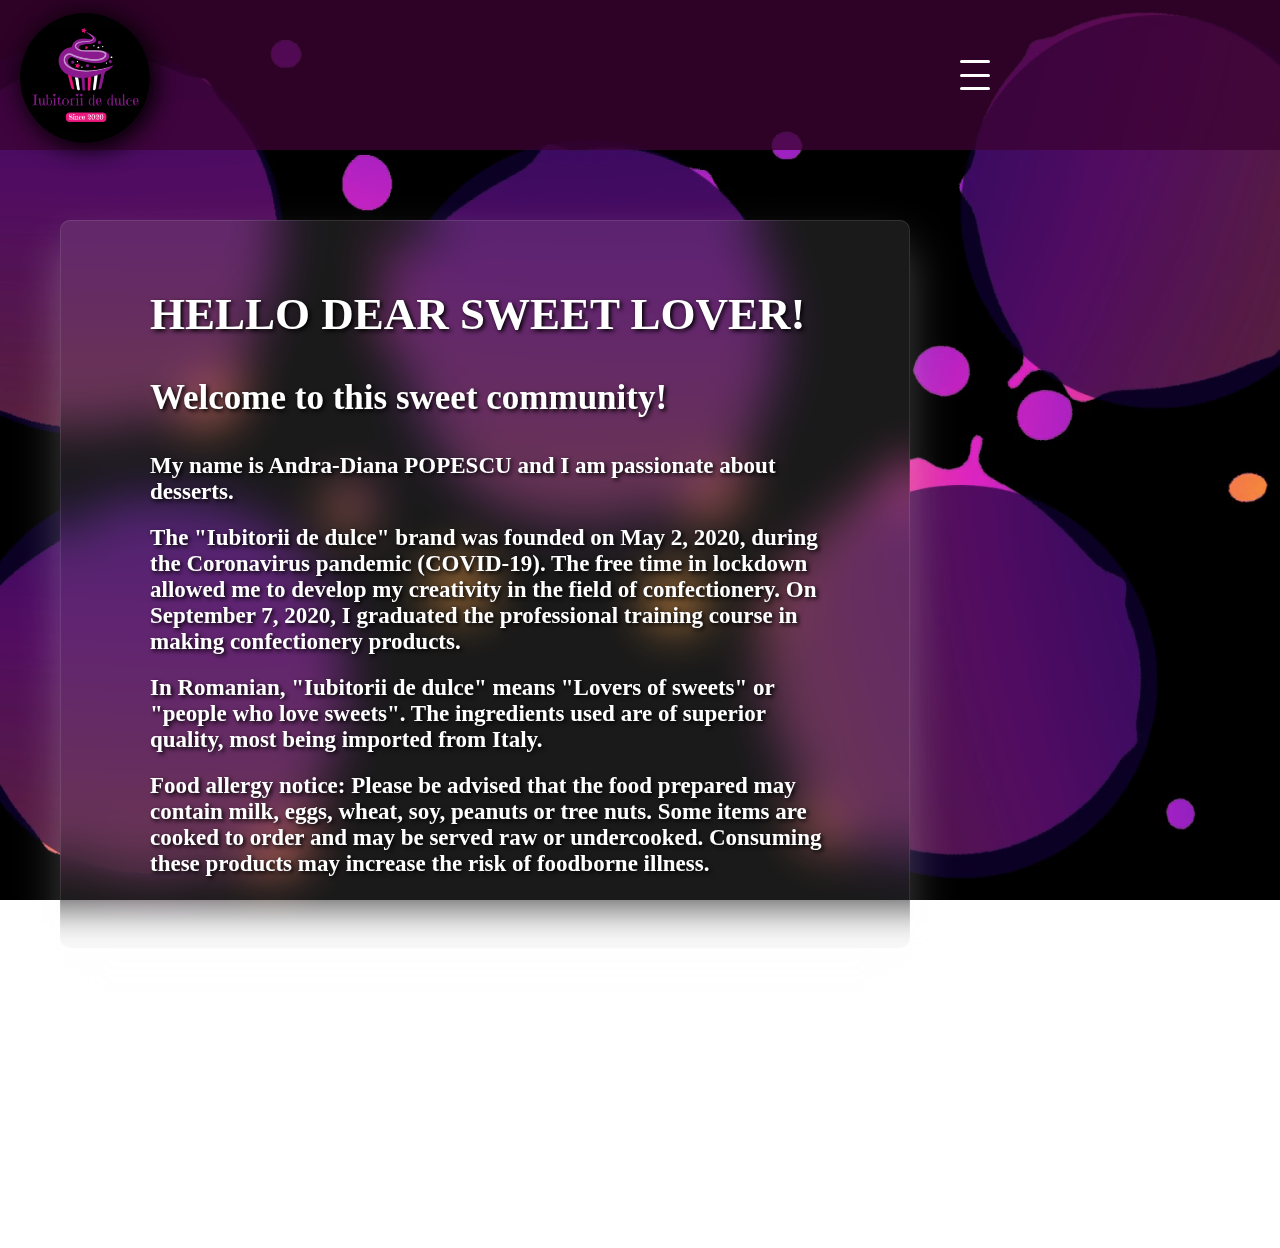
<file: index2.html>
<!DOCTYPE html>
<html lang="en">
<head>
    <meta charset="UTF-8">
    <meta http-equiv="X-UA-Compatible" content="IE=edge">
    <meta name="viewport" content="width=device-width, initial-scale=1.0">
    <link rel="stylesheet" href="style2.css"/>
    <link rel="stylesheet" href="https://use.fontawesome.com/releases/v5.15.2/css/all.css" integrity="sha384-vSIIfh2YWi9wW0r9iZe7RJPrKwp6bG+s9QZMoITbCckVJqGCCRhc+ccxNcdpHuYu" crossorigin="anonymous">
    <title>Iubitorii de dulce | About Us </title>
</head>
<body>
    <nav id="header">                                                       <!--Meniu header-->
        
        <div id="logo">
            <img id="logo-header" src="logo.png" alt="Logo Iubitorii de dulce"/>                    <!--Logo-header-->
        </div>

        <a href="#" class="toggle-button">                                          <!--Toggle button-->
            <span class="bar"></span>
            <span class="bar"></span>
            <span class="bar"></span>
        </a>

        <ul class="menu">                                                       <!--Meniu-->
            <li class="butoane-sus"><span class="inside-button"><i class="fas fa-home"></i>
            <a href="index.html"> Home</a></span>
            </li>
            
            <li class="butoane-sus"><span class="inside-button"><i class="far fa-address-card"></i>
            <a href="index2.html"> About Us</a></span>
            </li>

            <li class="butoane-sus"><span class="inside-button"><i class="fas fa-gifts"></i>
            <a href="index3.html"> Our Products</a></span>
            </li>

            <li class="butoane-sus"><span class="inside-button"><i class="fas fa-image"></i>
            <a href="index4.html"> Gallery</a></span>
            </li>

            <li class="butoane-sus"><span class="inside-button"><i class="fas fa-phone-alt"></i>
            <a href="index5.html"> Contact</a></span>
            </li>
            
            <li class="butoane-sus"><button id="buton-login">
            <a href="index6.html"> Log In</a></button>
            </li>                                                           <!--Buton Log In-->
        </ul>
    </nav>

    <div class="menu-header-x"></div>     <!--Partea cu meniul dupa click pe toggle-button-->

    <div class="video-background">
        <video muted loop autoplay>             <!--video background-->
            <source src="about-us.mp4" type="video/mp4">
        </video>   
    </div>

    <div class="overlay"></div> <!--combinare culori video si rgba-->

    <div class="card">                              <!--Card-->
        
        <div class="text">                          <!--Text-->
            
            <h2>Hello dear Sweet Lover! </h2>
            
            <h3>Welcome to this sweet community! </h3>
            
            <p>My name is Andra-Diana POPESCU and I am passionate about desserts.</p>
            
            <p>The "Iubitorii de dulce" brand was founded on May 2, 2020, during the Coronavirus pandemic (COVID-19). 
                The free time in lockdown allowed me to develop my creativity in the field of confectionery.
                On September 7, 2020, I graduated the professional training course in making confectionery products. 
            </p>

            <p>In Romanian, "Iubitorii de dulce" means "Lovers of sweets" or "people who love sweets". 
                The ingredients used are of superior quality, most being imported from Italy. 
            </p>

            <p>Food allergy notice: Please be advised that the food prepared may contain milk, eggs,
            wheat, soy, peanuts or tree nuts. 
                Some items are cooked to order and may be served raw or undercooked. 
                Consuming these products may increase the risk of foodborne illness.
            </p>
            
        </div>
    </div>

    <div class="social-media-links">            <!--Social Media-->

        <ul class="social">
            <li><a href="https://www.facebook.com/iubitoriidedulce">            <!--Facebook-->
                <i class="fab fa-facebook-square social-logo"></i>
            </a></li>

            <li><a href="https://www.instagram.com/iubitoriidedulce/">          <!--Instagram-->
                <i class="fab fa-instagram-square social-logo"></i>
            </a></li>

            <li><a href="https://www.youtube.com/channel/UCcF5pMAvztIj9VTlR7AN3pg">    <!--YouTube-->
                <i class="fab fa-youtube social-logo"></i>
            </a></li>

            <li><a href="https://www.tiktok.com/@iubitoriidedulce?lang=ro-RO">          <!--Tik Tok-->
                <i class="fab fa-tiktok social-logo"></i>
            </a></li>
        </ul>

    </div>


    <script src="script2.js"></script>
</body>
</html>
</file>
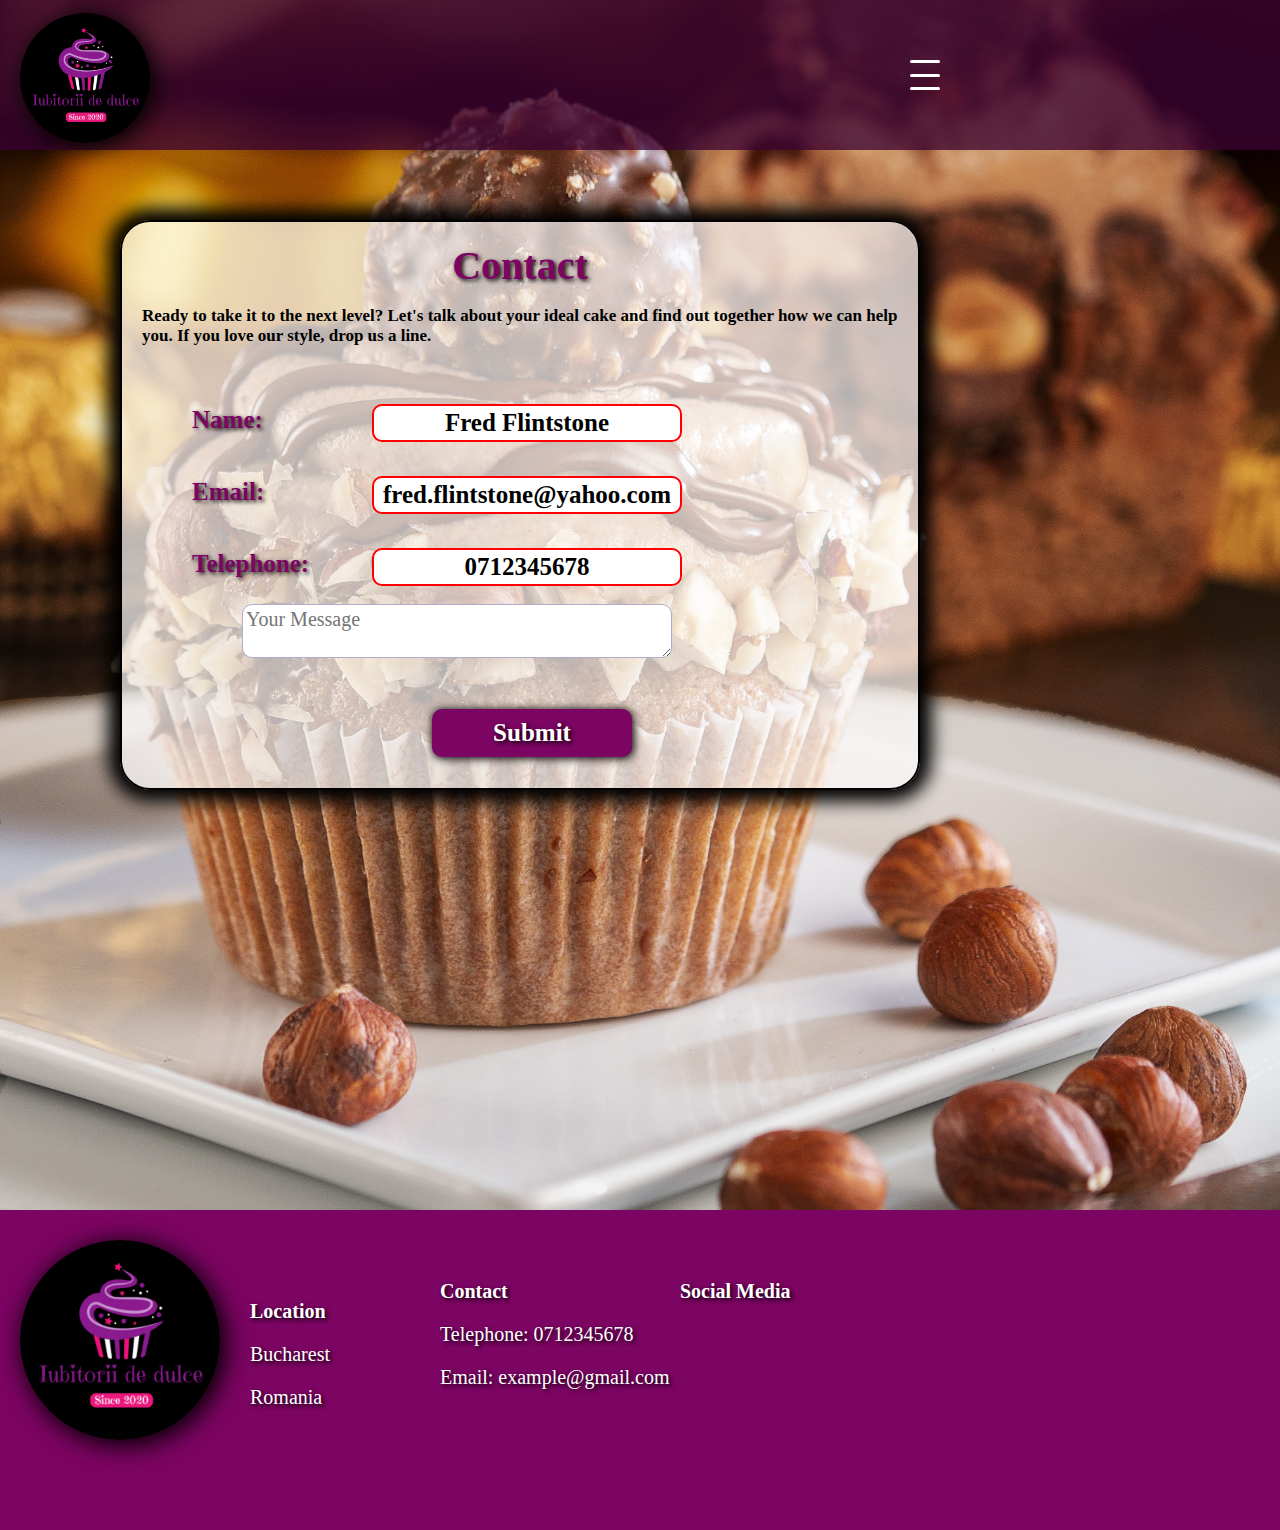
<file: index5.html>
<!DOCTYPE html>
<html lang="en">
<head>
    <meta charset="UTF-8">
    <meta http-equiv="X-UA-Compatible" content="IE=edge">
    <meta name="viewport" content="width=device-width, initial-scale=1.0">
    <link rel="stylesheet" href="style5.css"/>
    <link rel="stylesheet" href="https://use.fontawesome.com/releases/v5.15.2/css/all.css" integrity="sha384-vSIIfh2YWi9wW0r9iZe7RJPrKwp6bG+s9QZMoITbCckVJqGCCRhc+ccxNcdpHuYu" crossorigin="anonymous">
    <title>Iubitorii de dulce | Contact</title>
</head>
<body>
    
    <nav id="header">                                                       <!--Meniu header-->
        

        <div id="logo">
            <img id="logo-header" src="logo.png" alt="Logo Iubitorii de dulce"/>                    <!--Logo-header-->
        </div>

        <a href="#" class="toggle-button">                                          <!--Toggle button-->
            <span class="bar"></span>
            <span class="bar"></span>
            <span class="bar"></span>
        </a>

        <ul class="menu">                                                       <!--Meniu-->
            <li class="butoane-sus"><span class="inside-button"><i class="fas fa-home"></i>
            <a href="index.html"> Home</a></span>
            </li>
            
            <li class="butoane-sus"><span class="inside-button"><i class="far fa-address-card"></i>
            <a href="index2.html"> About Us</a></span>
            </li>

            <li class="butoane-sus"><span class="inside-button"><i class="fas fa-gifts"></i>
            <a href="index3.html"> Our Products</a></span>
            </li>

            <li class="butoane-sus"><span class="inside-button"><i class="fas fa-image"></i>
            <a href="index4.html"> Gallery</a></span>
            </li>

            <li class="butoane-sus"><span class="inside-button"><i class="fas fa-phone-alt"></i>
            <a href="index5.html"> Contact</a></span>
            </li>
            
            <li class="butoane-sus"><button id="buton-login">
            <a href="index6.html"> Log In</a></button>
            </li>                                                               <!--Buton Log In-->
        </ul>
    </nav>

    <div class="menu-header-x">     <!--Partea cu meniul dupa click pe toggle-button-->
        
    </div>

    <div id="div-formular">                                                                       <!--Formular-->
        <form id="formular">
            <legend>Contact</legend>
            <p id="paragraf-formular">Ready to take it to the next level? Let's talk about your ideal cake 
                and find out together how we can help you. 
                If you love our style, drop us a line.
            </p>
            
            <label>Name:</label>
            <input type="text" placeholder="Fred Flintstone" required/>
            
            <label>Email:</label>
            <input type="email" placeholder="fred.flintstone@yahoo.com" required/>
            
            <label>Telephone:</label>
            <input type="tel" placeholder="0712345678" required maxlength="10"/>
            
            <textarea placeholder="Your Message" required></textarea>
          
            <input type="submit" value="Submit"/>
            
        </form>
    </div>


    <footer>                                                           <!--Footer-->
       
        <div class="footer-upper-deck">                             <!--footer-upper-deck-->
                
            <div class="logo-footer">

                <img id="logo-footer" src="logo.png" alt="Logo Iubitorii de dulce"/>

            </div>
        </div>

        <div class="footer-lower-deck">

            <div class="location">                                      <!--Location-->

                <strong>Location</strong>
                <p>Bucharest</p>
                <p>Romania</p>

            </div>

            <div class="contact">                                      <!--Contact-->

                <strong>Contact</strong>
                <p><i class="fas fa-mobile-alt"></i>  Telephone: 0712345678</p>
                <p><i class="far fa-envelope"></i>  Email: example@gmail.com</p>

            </div>

            <div class="social-media-links">

                <strong>Social Media</strong>

                <a href="https://www.facebook.com/iubitoriidedulce">            <!--Facebook-->
                    <i class="fab fa-facebook-square social-logo"></i>
                </a>

                <a href="https://www.instagram.com/iubitoriidedulce/">          <!--Instagram-->
                    <i class="fab fa-instagram-square social-logo"></i>
                </a>

                <a href="https://www.youtube.com/channel/UCcF5pMAvztIj9VTlR7AN3pg">    <!--YouTube-->
                    <i class="fab fa-youtube social-logo"></i>
                </a>

                <a href="https://www.tiktok.com/@iubitoriidedulce?lang=ro-RO">          <!--Tik Tok-->
                    <i class="fab fa-tiktok social-logo"></i>
                </a>
            </div>
        </div>

    </footer>

    <div class="delete"></div>

<script src="script5.js"></script>

</body>
</html>
</file>
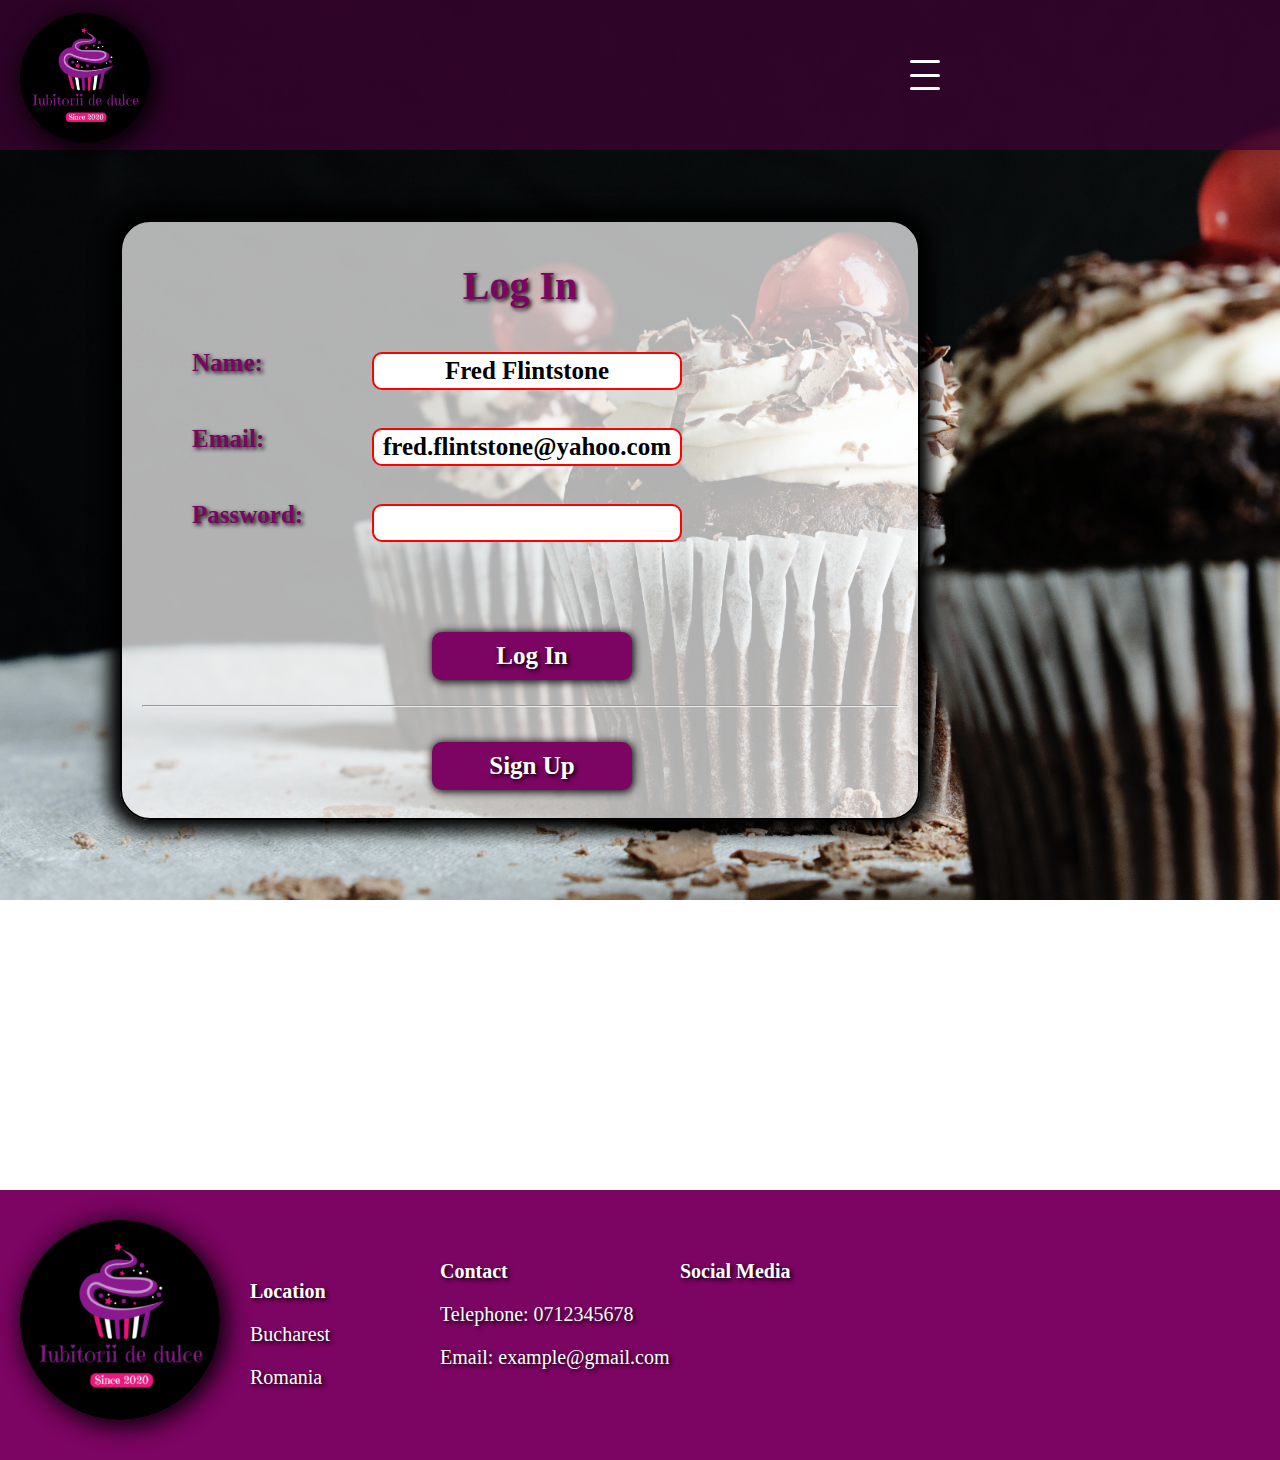
<file: index6.html>
<!DOCTYPE html>
<html lang="en">
<head>
    <meta charset="UTF-8">
    <meta http-equiv="X-UA-Compatible" content="IE=edge">
    <meta name="viewport" content="width=device-width, initial-scale=1.0">
    <link rel="stylesheet" href="style6.css"/>
    <link rel="stylesheet" href="https://use.fontawesome.com/releases/v5.15.2/css/all.css" integrity="sha384-vSIIfh2YWi9wW0r9iZe7RJPrKwp6bG+s9QZMoITbCckVJqGCCRhc+ccxNcdpHuYu" crossorigin="anonymous">
    <title>Iubitorii de dulce | Log In</title>
</head>
<body>
    
    <nav id="header">                                                       <!--Meniu header-->
        

        <div id="logo">
            <img id="logo-header" src="logo.png" alt="Logo Iubitorii de dulce"/>                    <!--Logo-header-->
        </div>

        <a href="#" class="toggle-button">                                          <!--Toggle button-->
            <span class="bar"></span>
            <span class="bar"></span>
            <span class="bar"></span>
        </a>

        <ul class="menu">                                                       <!--Meniu-->
            <li class="butoane-sus"><span class="inside-button"><i class="fas fa-home"></i>
            <a href="index.html"> Home</a></span>
            </li>
            
            <li class="butoane-sus"><span class="inside-button"><i class="far fa-address-card"></i>
            <a href="index2.html"> About Us</a></span>
            </li>

            <li class="butoane-sus"><span class="inside-button"><i class="fas fa-gifts"></i>
            <a href="index3.html"> Our Products</a></span>
            </li>

            <li class="butoane-sus"><span class="inside-button"><i class="fas fa-image"></i>
            <a href="index4.html"> Gallery</a></span>
            </li>

            <li class="butoane-sus"><span class="inside-button"><i class="fas fa-phone-alt"></i>
            <a href="index5.html"> Contact</a></span>
            </li>
            
            <li class="butoane-sus"><button id="buton-login">
            <a href="index6.html"> Log In</a></button>
            </li>                                                               <!--Buton Log In-->
        </ul>
    </nav>

    <div class="menu-header-x">     <!--Partea cu meniul dupa click pe toggle-button-->
        
    </div>

    <div id="div-formular">                                                                       <!--Formular-->
        <form id="formular">
            <legend>Log In</legend>
            
            <label>Name:</label>
            <input type="text" placeholder="Fred Flintstone" required/>
            
            <label>Email:</label>
            <input type="email" placeholder="fred.flintstone@yahoo.com" required/>
            
            <label>Password:</label>
            <input type="password" required/>
            
            <input type="submit" value="Log In"/>

            <hr/>
            
            <input type="button" value="Sign Up"/>
        </form>
    </div>


    <footer>                                                           <!--Footer-->
       
        <div class="footer-upper-deck">                             <!--footer-upper-deck-->
                
            <div class="logo-footer">

                <img id="logo-footer" src="logo.png" alt="Logo Iubitorii de dulce"/>

            </div>
        </div>

        <div class="footer-lower-deck">

            <div class="location">                                      <!--Location-->

                <strong>Location</strong>
                <p>Bucharest</p>
                <p>Romania</p>

            </div>

            <div class="contact">                                      <!--Contact-->

                <strong>Contact</strong>
                <p><i class="fas fa-mobile-alt"></i>  Telephone: 0712345678</p>
                <p><i class="far fa-envelope"></i>  Email: example@gmail.com</p>

            </div>

            <div class="social-media-links">                                    <!--Social Media-->

                <strong>Social Media</strong>

                <a href="https://www.facebook.com/iubitoriidedulce">            <!--Facebook-->
                    <i class="fab fa-facebook-square social-logo"></i>
                </a>

                <a href="https://www.instagram.com/iubitoriidedulce/">          <!--Instagram-->
                    <i class="fab fa-instagram-square social-logo"></i>
                </a>

                <a href="https://www.youtube.com/channel/UCcF5pMAvztIj9VTlR7AN3pg">    <!--YouTube-->
                    <i class="fab fa-youtube social-logo"></i>
                </a>

                <a href="https://www.tiktok.com/@iubitoriidedulce?lang=ro-RO">          <!--Tik Tok-->
                    <i class="fab fa-tiktok social-logo"></i>
                </a>
            </div>
        </div>

    </footer>

<script src="script6.js"></script>

</body>
</html>
</file>
<file: style2.css>
* {
  box-sizing: border-box;
  font-family: "Times New Roman", Times, serif;
}

#header {
  /*meniu sus*/
  color: white;
  font-family: "Times New Roman", Times, serif;
  background-color: rgba(59, 2, 50, 0.76);
  height: 150px;
  width: 100%;
  position: relative;
  top: 0;
  left: 0;
  display: flex;
  align-items: center;
  justify-content: space-between;
  z-index: 1000;
}

#logo-header {
  position: relative;
  /*logo-header*/
  left: 20px;
  top: 5px;
  bottom: 5px;
  width: 130px;
  height: 130px;
  border-radius: 60%;
  box-shadow: 4px 4px 25px 2px black;
}

#logo-header:hover {
  transform: scale(1.2);
}

.toggle-button {
  /*toggle-button*/
  position: absolute;
  top: 50px;
  left: 250px;
  display: flex;
  flex-direction: column;
  justify-content: space-between;
  width: 50px;
  height: 50px;
  cursor: pointer;
}

.toggle-button .bar {
  /*toggle-button-bar*/
  height: 3px;
  width: 100%;
  background-color: white;
  border-radius: 10px;
  z-index: 1000;
}

.menu {
  /*list items menu*/
  display: none;
  width: 100%;
  padding-left: 0px;
  justify-content: space-evenly;
  flex-wrap: wrap;
  flex-direction: column;
  align-items: flex-start;
  position: relative;
  top: 100px;
}

menu ul {
  width: 100%;
  flex-direction: column;
}

.menu.active {
  /*menu active*/
  display: flex;
}

.butoane-sus li {
  text-align: center;
}

.butoane-sus {
  /*butoane-sus*/
  list-style-type: none;
  display: block;
  padding: 5px 5px;
  font-weight: bold;
  font-size: 20px;
  position: relative;
  top: 90px;
  width: 210px;
  margin-left: -50px;
}

.inside-button {
  padding: 10px;
}

.butoane-sus:hover {
  padding: 5px 8px;
  width: 210px;
  border: 2px solid black;
  border-radius: 5px;
  color: white;
  cursor: pointer;
  font-weight: bold;
  font-size: 20px;
  background-color: #7c0462;
  text-shadow: 2px 2px 4px black;
  box-shadow: 0px 0px 11px 2px black;
}

#buton-login {
  /*buton Log In*/
  list-style-type: none;
  background-color: #64b409;
  text-shadow: 2px 2px 4px black;
  color: white;
  box-shadow: 0px 0px 11px 2px black;
  border: 80px;
  width: 100px;
  height: 40px;
  padding: 5px 5px;
  font-size: 20px;
  font-weight: bold;
  border-radius: 5px;
  text-align: center;
}

#buton-login:hover {
  /*buton Log In hover*/
  background-color: #760445;
  cursor: pointer;
}

.menu-header-x {
  /*menu-header-x*/
  background-color: rgba(59, 2, 50, 0.76);
  width: 100%;
  height: 230px;
  display: none;
  position: relative;
  z-index: 10;
}

.menu-header-x.active {
  display: flex;
}

body {
  background-repeat: no-repeat;
  background-size: cover;
  background-position: center;
  background-attachment: fixed;
  margin: 0px;
  padding: 0px;
}

video {
  /*video background*/
  position: fixed;
  top: 0;
  left: 0;
  width: 100%;
  height: 100%;
  -o-object-fit: cover;
     object-fit: cover;
  opacity: 1;
}

.overlay {
  /*combinare culori video si rgba*/
  position: fixed;
  top: 0;
  left: 0;
  width: 100%;
  height: 100%;
  background: rgba(128, 0, 128, 0.363);
  mix-blend-mode: overlay;
}

.card {
  /*card*/
  position: relative;
  top: 60px;
  width: 300px;
  height: 100%;
  background: rgba(255, 255, 255, 0.1);
  margin: 10px;
  z-index: 1;
  box-shadow: 0 25px 45px rgba(253, 252, 252, 0.26);
  border: 1px solid rgba(255, 255, 255, 0.1);
  border-right: 1px solid rgba(255, 255, 255, 0.1);
  border-bottom: 1px solid rgba(255, 255, 255, 0.1);
  -webkit-backdrop-filter: blur(25px);
          backdrop-filter: blur(25px);
  border-radius: 10px;
  display: flex;
  justify-content: center;
  align-items: center;
}

.text {
  /*text*/
  position: relative;
  top: -10px;
  z-index: 10;
  color: white;
  padding: 20px;
}

.text h2 {
  font-size: 35px;
  font-weight: bold;
  text-transform: uppercase;
  text-shadow: 2px 2px 4px black;
}

.text h3 {
  font-size: 25px;
  font-weight: bold;
  text-shadow: 2px 2px 4px black;
}

.text p {
  font-size: 18px;
  margin: 20px 0;
  font-weight: bold;
  max-width: 300px;
  text-shadow: 2px 2px 4px black;
}

a {
  /* a links*/
  color: white;
  padding: 10px;
}

a:link {
  text-decoration: none;
}

a:hover {
  color: white;
  text-shadow: 2px 2px 4px black;
}

.social-media-links {
  /*social media*/
  position: relative;
  top: 250px;
  width: 100%;
  height: 100px;
}

.social {
  position: absolute;
  z-index: 10;
  display: flex;
  justify-content: center;
  align-items: center;
  margin: 0;
  padding-left: 25px;
}

.social li {
  list-style: none;
}

.social li a {
  display: inline-block;
  transform: scale(0.5);
  transition: 0.5s;
}

.social li a:hover {
  transform: scale(0.5) translateY(-15px);
}

.social-logo {
  color: white;
}

.social-logo:hover {
  transform: scale(2);
  color: #760445;
  transform: translateY(-15px);
}

i.social-logo {
  /*iconite social media */
  font-size: 50px;
  text-shadow: 0 0 10px black;
}

@media only screen and (min-width: 320px) and (max-width: 374px) {
  * {
    box-sizing: border-box;
    font-family: "Times New Roman", Times, serif;
  }

  #header {
    /*meniu sus*/
    color: white;
    font-family: "Times New Roman", Times, serif;
    background-color: rgba(59, 2, 50, 0.76);
    height: 150px;
    width: 100%;
    position: relative;
    top: 0;
    left: 0;
    display: flex;
    align-items: center;
    justify-content: space-between;
    z-index: 1000;
  }

  #logo-header {
    position: relative;
    /*logo-header*/
    left: 20px;
    top: 5px;
    bottom: 5px;
    width: 130px;
    height: 130px;
    border-radius: 60%;
    box-shadow: 4px 4px 25px 2px black;
  }

  #logo-header:hover {
    transform: scale(1.2);
  }

  .toggle-button {
    /*toggle-button*/
    position: absolute;
    top: 50px;
    left: 250px;
    display: flex;
    flex-direction: column;
    justify-content: space-between;
    width: 50px;
    height: 50px;
    cursor: pointer;
  }

  .toggle-button .bar {
    /*toggle-button-bar*/
    height: 3px;
    width: 100%;
    background-color: white;
    border-radius: 10px;
    z-index: 1000;
  }

  .menu {
    /*list items menu*/
    display: none;
    width: 100%;
    padding-left: 0px;
    justify-content: space-evenly;
    flex-wrap: wrap;
    flex-direction: column;
    align-items: flex-start;
    position: relative;
    top: 100px;
  }

  menu ul {
    width: 100%;
    flex-direction: column;
  }

  .menu.active {
    /*menu active*/
    display: flex;
  }

  .butoane-sus li {
    text-align: center;
  }

  .butoane-sus {
    /*butoane-sus*/
    list-style-type: none;
    display: block;
    padding: 5px 5px;
    font-weight: bold;
    font-size: 20px;
    position: relative;
    top: 90px;
    width: 210px;
    margin-left: -50px;
  }

  .inside-button {
    padding: 10px;
  }

  .butoane-sus:hover {
    padding: 5px 8px;
    width: 210px;
    border: 2px solid black;
    border-radius: 5px;
    color: white;
    cursor: pointer;
    font-weight: bold;
    font-size: 20px;
    background-color: #7c0462;
    text-shadow: 2px 2px 4px black;
    box-shadow: 0px 0px 11px 2px black;
  }

  #buton-login {
    /*buton Log In*/
    list-style-type: none;
    background-color: #64b409;
    text-shadow: 2px 2px 4px black;
    color: white;
    box-shadow: 0px 0px 11px 2px black;
    border: 80px;
    width: 100px;
    height: 40px;
    padding: 5px 5px;
    font-size: 20px;
    font-weight: bold;
    border-radius: 5px;
    text-align: center;
  }

  #buton-login:hover {
    /*buton Log In hover*/
    background-color: #760445;
    cursor: pointer;
  }

  .menu-header-x {
    /*menu-header-x*/
    background-color: rgba(59, 2, 50, 0.76);
    width: 100%;
    height: 230px;
    display: none;
    position: relative;
    z-index: 10;
  }

  .menu-header-x.active {
    display: flex;
  }

  body {
    background-repeat: no-repeat;
    background-size: cover;
    background-position: center;
    background-attachment: fixed;
    margin: 0px;
    padding: 0px;
  }

  video {
    /*video background*/
    position: fixed;
    top: 0;
    left: 0;
    width: 100%;
    height: 100%;
    -o-object-fit: cover;
       object-fit: cover;
    opacity: 1;
  }

  .overlay {
    /*combinare culori video si rgba*/
    position: fixed;
    top: 0;
    left: 0;
    width: 100%;
    height: 100%;
    background: rgba(128, 0, 128, 0.363);
    mix-blend-mode: overlay;
  }

  .card {
    /*card*/
    position: relative;
    top: 60px;
    width: 300px;
    height: 100%;
    background: rgba(255, 255, 255, 0.1);
    margin: 10px;
    z-index: 1;
    box-shadow: 0 25px 45px rgba(253, 252, 252, 0.26);
    border: 1px solid rgba(255, 255, 255, 0.1);
    border-right: 1px solid rgba(255, 255, 255, 0.1);
    border-bottom: 1px solid rgba(255, 255, 255, 0.1);
    -webkit-backdrop-filter: blur(25px);
            backdrop-filter: blur(25px);
    border-radius: 10px;
    display: flex;
    justify-content: center;
    align-items: center;
  }

  .text {
    /*text*/
    position: relative;
    top: -10px;
    z-index: 10;
    color: white;
    padding: 20px;
  }

  .text h2 {
    font-size: 35px;
    font-weight: bold;
    text-transform: uppercase;
    text-shadow: 2px 2px 4px black;
  }

  .text h3 {
    font-size: 25px;
    font-weight: bold;
    text-shadow: 2px 2px 4px black;
  }

  .text p {
    font-size: 18px;
    margin: 20px 0;
    font-weight: bold;
    max-width: 300px;
    text-shadow: 2px 2px 4px black;
  }

  a {
    /* a links*/
    color: white;
    padding: 10px;
  }

  a:link {
    text-decoration: none;
  }

  a:hover {
    color: white;
    text-shadow: 2px 2px 4px black;
  }

  .social-media-links {
    /*social media*/
    position: relative;
    top: 250px;
    width: 100%;
    height: 100px;
  }

  .social {
    position: absolute;
    z-index: 10;
    display: flex;
    justify-content: center;
    align-items: center;
    margin: 0;
    padding-left: 25px;
  }

  .social li {
    list-style: none;
  }

  .social li a {
    display: inline-block;
    transform: scale(0.5);
    transition: 0.5s;
  }

  .social li a:hover {
    transform: scale(0.5) translateY(-15px);
  }

  .social-logo {
    color: white;
  }

  .social-logo:hover {
    transform: scale(2);
    color: #760445;
    transform: translateY(-15px);
  }

  i.social-logo {
    /*iconite social media */
    font-size: 50px;
    text-shadow: 0 0 10px black;
  }
}
@media only screen and (min-width: 375px) and (max-width: 424px) {
  * {
    box-sizing: border-box;
    font-family: "Times New Roman", Times, serif;
  }

  #header {
    /*meniu sus*/
    color: white;
    font-family: "Times New Roman", Times, serif;
    background-color: rgba(59, 2, 50, 0.76);
    height: 150px;
    width: 100%;
    position: relative;
    top: 0;
    left: 0;
    display: flex;
    align-items: center;
    justify-content: space-between;
    z-index: 1000;
  }

  #logo-header {
    position: relative;
    /*logo-header*/
    left: 20px;
    top: 5px;
    bottom: 5px;
    width: 130px;
    height: 130px;
    border-radius: 60%;
    box-shadow: 4px 4px 25px 2px black;
  }

  #logo-header:hover {
    transform: scale(1.2);
  }

  .toggle-button {
    /*toggle-button*/
    position: absolute;
    top: 50px;
    left: 300px;
    display: flex;
    flex-direction: column;
    justify-content: space-between;
    width: 50px;
    height: 50px;
    cursor: pointer;
  }

  .toggle-button .bar {
    /*toggle-button-bar*/
    height: 3px;
    width: 100%;
    background-color: white;
    border-radius: 10px;
    z-index: 1000;
  }

  .menu {
    /*list items menu*/
    display: none;
    width: 100%;
    padding-left: 0px;
    justify-content: space-evenly;
    flex-wrap: wrap;
    flex-direction: column;
    align-items: flex-start;
    position: relative;
    top: 100px;
  }

  menu ul {
    width: 100%;
    flex-direction: column;
  }

  .menu.active {
    /*menu active*/
    display: flex;
  }

  .butoane-sus li {
    text-align: center;
  }

  .butoane-sus {
    /*butoane-sus*/
    list-style-type: none;
    display: block;
    padding: 5px 5px;
    font-weight: bold;
    font-size: 20px;
    position: relative;
    top: 90px;
    width: 210px;
    margin-left: -50px;
  }

  .inside-button {
    padding: 10px;
  }

  .butoane-sus:hover {
    padding: 5px 8px;
    width: 210px;
    border: 2px solid black;
    border-radius: 5px;
    color: white;
    cursor: pointer;
    font-weight: bold;
    font-size: 20px;
    background-color: #7c0462;
    text-shadow: 2px 2px 4px black;
    box-shadow: 0px 0px 11px 2px black;
  }

  #buton-login {
    /*buton Log In*/
    list-style-type: none;
    background-color: #64b409;
    text-shadow: 2px 2px 4px black;
    color: white;
    box-shadow: 0px 0px 11px 2px black;
    border: 80px;
    width: 100px;
    height: 40px;
    padding: 5px 5px;
    font-size: 20px;
    font-weight: bold;
    border-radius: 5px;
    text-align: center;
  }

  #buton-login:hover {
    /*buton Log In hover*/
    background-color: #760445;
    cursor: pointer;
  }

  .menu-header-x {
    /*menu-header-x*/
    background-color: rgba(59, 2, 50, 0.76);
    width: 100%;
    height: 230px;
    display: none;
    position: relative;
    z-index: 10;
  }

  .menu-header-x.active {
    display: flex;
  }

  body {
    background-repeat: no-repeat;
    background-size: cover;
    background-position: center;
    background-attachment: fixed;
    margin: 0px;
    padding: 0px;
  }

  video {
    /*video background*/
    position: fixed;
    top: 0;
    left: 0;
    width: 100%;
    height: 100%;
    -o-object-fit: cover;
       object-fit: cover;
    opacity: 1;
  }

  .overlay {
    /*combinare culori video si rgba*/
    position: fixed;
    top: 0;
    left: 0;
    width: 100%;
    height: 100%;
    background: rgba(128, 0, 128, 0.363);
    mix-blend-mode: overlay;
  }

  .card {
    /*card*/
    position: relative;
    top: 60px;
    width: 350px;
    height: 100%;
    background: rgba(255, 255, 255, 0.1);
    margin: 10px;
    z-index: 1;
    box-shadow: 0 25px 45px rgba(253, 252, 252, 0.26);
    border: 1px solid rgba(255, 255, 255, 0.1);
    border-right: 1px solid rgba(255, 255, 255, 0.1);
    border-bottom: 1px solid rgba(255, 255, 255, 0.1);
    -webkit-backdrop-filter: blur(25px);
            backdrop-filter: blur(25px);
    border-radius: 10px;
    display: flex;
    justify-content: center;
    align-items: center;
  }

  .text {
    /*text*/
    position: relative;
    top: -10px;
    z-index: 10;
    color: white;
    padding: 20px;
  }

  .text h2 {
    font-size: 35px;
    font-weight: bold;
    text-transform: uppercase;
    text-shadow: 2px 2px 4px black;
  }

  .text h3 {
    font-size: 25px;
    font-weight: bold;
    text-shadow: 2px 2px 4px black;
  }

  .text p {
    font-size: 18px;
    margin: 20px 0;
    font-weight: bold;
    max-width: 300px;
    text-shadow: 2px 2px 4px black;
  }

  a {
    /* a links*/
    color: white;
    padding: 10px;
  }

  a:link {
    text-decoration: none;
  }

  a:hover {
    color: white;
    text-shadow: 2px 2px 4px black;
  }

  .social-media-links {
    /*social media*/
    position: relative;
    top: 250px;
    width: 100%;
    height: 100px;
  }

  .social {
    position: absolute;
    z-index: 10;
    display: flex;
    justify-content: center;
    align-items: center;
    margin: 0;
    padding-left: 25px;
  }

  .social li {
    list-style: none;
  }

  .social li a {
    display: inline-block;
    transform: scale(0.5);
    transition: 0.5s;
  }

  .social li a:hover {
    transform: scale(0.5) translateY(-15px);
  }

  .social-logo {
    color: white;
  }

  .social-logo:hover {
    transform: scale(2);
    color: #760445;
    transform: translateY(-15px);
  }

  i.social-logo {
    /*iconite social media */
    font-size: 50px;
    text-shadow: 0 0 10px black;
  }
}
@media only screen and (min-width: 425px) and (max-width: 767px) {
  * {
    box-sizing: border-box;
    font-family: "Times New Roman", Times, serif;
  }

  #header {
    /*meniu sus*/
    color: white;
    font-family: "Times New Roman", Times, serif;
    background-color: rgba(59, 2, 50, 0.76);
    height: 150px;
    width: 100%;
    position: relative;
    top: 0;
    left: 0;
    display: flex;
    align-items: center;
    justify-content: space-between;
    z-index: 1000;
  }

  #logo-header {
    position: relative;
    /*logo-header*/
    left: 20px;
    top: 5px;
    bottom: 5px;
    width: 130px;
    height: 130px;
    border-radius: 60%;
    box-shadow: 4px 4px 25px 2px black;
  }

  #logo-header:hover {
    transform: scale(1.2);
  }

  .toggle-button {
    /*toggle-button*/
    position: absolute;
    top: 50px;
    left: 350px;
    display: flex;
    flex-direction: column;
    justify-content: space-between;
    width: 50px;
    height: 50px;
    cursor: pointer;
  }

  .toggle-button .bar {
    /*toggle-button-bar*/
    height: 3px;
    width: 100%;
    background-color: white;
    border-radius: 10px;
    z-index: 1000;
  }

  .menu {
    /*list items menu*/
    display: none;
    width: 100%;
    padding-left: 0px;
    justify-content: space-evenly;
    flex-wrap: wrap;
    flex-direction: column;
    align-items: flex-start;
    position: relative;
    top: 100px;
  }

  menu ul {
    width: 100%;
    flex-direction: column;
  }

  .menu.active {
    /*menu active*/
    display: flex;
  }

  .butoane-sus li {
    text-align: center;
  }

  .butoane-sus {
    /*butoane-sus*/
    list-style-type: none;
    display: block;
    padding: 5px 5px;
    font-weight: bold;
    font-size: 20px;
    position: relative;
    top: 90px;
    width: 210px;
    margin-left: -50px;
  }

  .inside-button {
    padding: 10px;
  }

  .butoane-sus:hover {
    padding: 5px 8px;
    width: 210px;
    border: 2px solid black;
    border-radius: 5px;
    color: white;
    cursor: pointer;
    font-weight: bold;
    font-size: 20px;
    background-color: #7c0462;
    text-shadow: 2px 2px 4px black;
    box-shadow: 0px 0px 11px 2px black;
  }

  #buton-login {
    /*buton Log In*/
    list-style-type: none;
    background-color: #64b409;
    text-shadow: 2px 2px 4px black;
    color: white;
    box-shadow: 0px 0px 11px 2px black;
    border: 80px;
    width: 100px;
    height: 40px;
    padding: 5px 5px;
    font-size: 20px;
    font-weight: bold;
    border-radius: 5px;
    text-align: center;
  }

  #buton-login:hover {
    /*buton Log In hover*/
    background-color: #760445;
    cursor: pointer;
  }

  .menu-header-x {
    /*menu-header-x*/
    background-color: rgba(59, 2, 50, 0.76);
    width: 100%;
    height: 230px;
    display: none;
    position: relative;
    z-index: 10;
  }

  .menu-header-x.active {
    display: flex;
  }

  body {
    background-repeat: no-repeat;
    background-size: cover;
    background-position: center;
    background-attachment: fixed;
    margin: 0px;
    padding: 0px;
  }

  video {
    /*video background*/
    position: fixed;
    top: 0;
    left: 0;
    width: 100%;
    height: 100%;
    -o-object-fit: cover;
       object-fit: cover;
    opacity: 1;
  }

  .overlay {
    /*combinare culori video si rgba*/
    position: fixed;
    top: 0;
    left: 0;
    width: 100%;
    height: 100%;
    background: rgba(128, 0, 128, 0.363);
    mix-blend-mode: overlay;
  }

  .card {
    /*card*/
    position: relative;
    top: 60px;
    width: 400px;
    height: 100%;
    background: rgba(255, 255, 255, 0.1);
    margin: 10px;
    z-index: 1;
    box-shadow: 0 25px 45px rgba(253, 252, 252, 0.26);
    border: 1px solid rgba(255, 255, 255, 0.1);
    border-right: 1px solid rgba(255, 255, 255, 0.1);
    border-bottom: 1px solid rgba(255, 255, 255, 0.1);
    -webkit-backdrop-filter: blur(25px);
            backdrop-filter: blur(25px);
    border-radius: 10px;
    display: flex;
    justify-content: center;
    align-items: center;
  }

  .text {
    /*text*/
    position: relative;
    top: -10px;
    left: 10px;
    z-index: 10;
    color: white;
    padding: 40px;
  }

  .text h2 {
    font-size: 35px;
    font-weight: bold;
    text-transform: uppercase;
    text-shadow: 2px 2px 4px black;
  }

  .text h3 {
    font-size: 25px;
    font-weight: bold;
    text-shadow: 2px 2px 4px black;
  }

  .text p {
    font-size: 18px;
    margin: 20px 0;
    font-weight: bold;
    max-width: 300px;
    text-shadow: 2px 2px 4px black;
  }

  a {
    /* a links*/
    color: white;
    padding: 10px;
  }

  a:link {
    text-decoration: none;
  }

  a:hover {
    color: white;
    text-shadow: 2px 2px 4px black;
  }

  .social-media-links {
    /*social media*/
    position: relative;
    top: 250px;
    width: 100%;
    height: 100px;
  }

  .social {
    position: absolute;
    z-index: 10;
    display: flex;
    justify-content: center;
    align-items: center;
    margin: 0;
    padding-left: 25px;
  }

  .social li {
    list-style: none;
  }

  .social li a {
    display: inline-block;
    transform: scale(0.5);
    transition: 0.5s;
  }

  .social li a:hover {
    transform: scale(0.5) translateY(-15px);
  }

  .social-logo {
    color: white;
  }

  .social-logo:hover {
    transform: scale(2);
    color: #760445;
    transform: translateY(-15px);
  }

  i.social-logo {
    /*iconite social media */
    font-size: 50px;
    text-shadow: 0 0 10px black;
  }
}
@media only screen and (min-width: 768px) and (max-width: 1023px) {
  * {
    box-sizing: border-box;
    font-family: "Times New Roman", Times, serif;
  }

  #header {
    /*meniu sus*/
    color: white;
    font-family: "Times New Roman", Times, serif;
    background-color: rgba(59, 2, 50, 0.76);
    height: 150px;
    width: 100%;
    position: relative;
    top: 0;
    left: 0;
    display: flex;
    align-items: center;
    justify-content: space-between;
    z-index: 1000;
  }

  #logo-header {
    position: relative;
    /*logo-header*/
    left: 20px;
    top: 5px;
    bottom: 5px;
    width: 130px;
    height: 130px;
    border-radius: 60%;
    box-shadow: 4px 4px 25px 2px black;
  }

  #logo-header:hover {
    transform: scale(1.2);
  }

  .toggle-button {
    /*toggle-button*/
    position: absolute;
    top: 50px;
    left: 700px;
    display: flex;
    flex-direction: column;
    justify-content: space-between;
    width: 50px;
    height: 50px;
    cursor: pointer;
  }

  .toggle-button .bar {
    /*toggle-button-bar*/
    height: 3px;
    width: 100%;
    background-color: white;
    border-radius: 10px;
    z-index: 1000;
  }

  .menu {
    /*list items menu*/
    display: none;
    width: 100%;
    padding-left: 0px;
    justify-content: space-evenly;
    flex-wrap: wrap;
    flex-direction: column;
    align-items: flex-start;
    position: relative;
    top: 100px;
  }

  menu ul {
    width: 100%;
    flex-direction: column;
  }

  .menu.active {
    /*menu active*/
    display: flex;
  }

  .butoane-sus li {
    text-align: center;
  }

  .butoane-sus {
    /*butoane-sus*/
    list-style-type: none;
    display: block;
    padding: 5px 5px;
    font-weight: bold;
    font-size: 20px;
    position: relative;
    top: 90px;
    width: 210px;
    margin-left: -50px;
  }

  .inside-button {
    padding: 10px;
  }

  .butoane-sus:hover {
    padding: 5px 8px;
    width: 210px;
    border: 2px solid black;
    border-radius: 5px;
    color: white;
    cursor: pointer;
    font-weight: bold;
    font-size: 20px;
    background-color: #7c0462;
    text-shadow: 2px 2px 4px black;
    box-shadow: 0px 0px 11px 2px black;
  }

  #buton-login {
    /*buton Log In*/
    list-style-type: none;
    background-color: #64b409;
    text-shadow: 2px 2px 4px black;
    color: white;
    box-shadow: 0px 0px 11px 2px black;
    border: 80px;
    width: 100px;
    height: 40px;
    padding: 5px 5px;
    font-size: 20px;
    font-weight: bold;
    border-radius: 5px;
    text-align: center;
  }

  #buton-login:hover {
    /*buton Log In hover*/
    background-color: #760445;
    cursor: pointer;
  }

  .menu-header-x {
    /*menu-header-x*/
    background-color: rgba(59, 2, 50, 0.76);
    width: 100%;
    height: 230px;
    display: none;
    position: relative;
    z-index: 10;
  }

  .menu-header-x.active {
    display: flex;
  }

  body {
    background-repeat: no-repeat;
    background-size: cover;
    background-position: center;
    background-attachment: fixed;
    margin: 0px;
    padding: 0px;
  }

  video {
    /*video background*/
    position: fixed;
    top: 0;
    left: 0;
    width: 100%;
    height: 100%;
    -o-object-fit: cover;
       object-fit: cover;
    opacity: 1;
  }

  .overlay {
    /*combinare culori video si rgba*/
    position: fixed;
    top: 0;
    left: 0;
    width: 100%;
    height: 100%;
    background: rgba(128, 0, 128, 0.363);
    mix-blend-mode: overlay;
  }

  .card {
    /*card*/
    position: relative;
    top: 60px;
    left: 50px;
    width: 650px;
    height: 100%;
    background: rgba(255, 255, 255, 0.1);
    margin: 10px;
    z-index: 1;
    box-shadow: 0 25px 45px rgba(253, 252, 252, 0.26);
    border: 1px solid rgba(255, 255, 255, 0.1);
    border-right: 1px solid rgba(255, 255, 255, 0.1);
    border-bottom: 1px solid rgba(255, 255, 255, 0.1);
    -webkit-backdrop-filter: blur(25px);
            backdrop-filter: blur(25px);
    border-radius: 10px;
    display: flex;
    justify-content: center;
    align-items: center;
  }

  .text {
    /*text*/
    position: relative;
    top: -10px;
    left: 10px;
    z-index: 10;
    color: white;
    padding: 40px;
  }

  .text h2 {
    font-size: 35px;
    font-weight: bold;
    text-transform: uppercase;
    text-shadow: 2px 2px 4px black;
  }

  .text h3 {
    font-size: 25px;
    font-weight: bold;
    text-shadow: 2px 2px 4px black;
  }

  .text p {
    font-size: 18px;
    margin: 20px 0;
    font-weight: bold;
    max-width: 450px;
    text-shadow: 2px 2px 4px black;
  }

  a {
    /* a links*/
    color: white;
    padding: 10px;
  }

  a:link {
    text-decoration: none;
  }

  a:hover {
    color: white;
    text-shadow: 2px 2px 4px black;
  }

  .social-media-links {
    /*social media*/
    position: relative;
    top: 250px;
    width: 100%;
    height: 100px;
  }

  .social {
    position: absolute;
    left: 180px;
    z-index: 10;
    display: flex;
    justify-content: center;
    align-items: center;
    margin: 0;
    padding-left: 25px;
  }

  .social li {
    list-style: none;
  }

  .social li a {
    display: inline-block;
    transform: scale(0.5);
    transition: 0.5s;
  }

  .social li a:hover {
    transform: scale(0.5) translateY(-15px);
  }

  .social-logo {
    color: white;
  }

  .social-logo:hover {
    transform: scale(2);
    color: #760445;
    transform: translateY(-15px);
  }

  i.social-logo {
    /*iconite social media */
    font-size: 50px;
    text-shadow: 0 0 10px black;
  }
}
@media only screen and (min-width: 1024px) and (max-width: 1439px) {
  * {
    box-sizing: border-box;
    font-family: "Times New Roman", Times, serif;
  }

  #header {
    /*meniu sus*/
    color: white;
    font-family: "Times New Roman", Times, serif;
    background-color: rgba(59, 2, 50, 0.76);
    height: 150px;
    width: 100%;
    position: relative;
    top: 0;
    left: 0;
    display: flex;
    align-items: center;
    justify-content: space-between;
    z-index: 1000;
  }

  #logo-header {
    position: relative;
    /*logo-header*/
    left: 20px;
    top: 5px;
    bottom: 5px;
    width: 130px;
    height: 130px;
    border-radius: 60%;
    box-shadow: 4px 4px 25px 2px black;
  }

  #logo-header:hover {
    transform: scale(1.2);
  }

  .toggle-button {
    /*toggle-button*/
    position: absolute;
    top: 50px;
    left: 950px;
    display: flex;
    flex-direction: column;
    justify-content: space-between;
    width: 50px;
    height: 50px;
    cursor: pointer;
  }

  .toggle-button .bar {
    /*toggle-button-bar*/
    height: 3px;
    width: 100%;
    background-color: white;
    border-radius: 10px;
    z-index: 1000;
  }

  .menu {
    /*list items menu*/
    display: none;
    width: 100%;
    padding-left: 0px;
    justify-content: space-evenly;
    flex-wrap: wrap;
    flex-direction: column;
    align-items: flex-start;
    position: relative;
    top: 100px;
  }

  menu ul {
    width: 100%;
    flex-direction: column;
  }

  .menu.active {
    /*menu active*/
    display: flex;
  }

  .butoane-sus li {
    text-align: center;
  }

  .butoane-sus {
    /*butoane-sus*/
    list-style-type: none;
    display: block;
    padding: 5px 5px;
    font-weight: bold;
    font-size: 20px;
    position: relative;
    top: 90px;
    width: 210px;
    margin-left: -50px;
  }

  .inside-button {
    padding: 10px;
  }

  .butoane-sus:hover {
    padding: 5px 8px;
    width: 210px;
    border: 2px solid black;
    border-radius: 5px;
    color: white;
    cursor: pointer;
    font-weight: bold;
    font-size: 20px;
    background-color: #7c0462;
    text-shadow: 2px 2px 4px black;
    box-shadow: 0px 0px 11px 2px black;
  }

  #buton-login {
    /*buton Log In*/
    list-style-type: none;
    background-color: #64b409;
    text-shadow: 2px 2px 4px black;
    color: white;
    box-shadow: 0px 0px 11px 2px black;
    border: 80px;
    width: 100px;
    height: 40px;
    padding: 5px 5px;
    font-size: 20px;
    font-weight: bold;
    border-radius: 5px;
    text-align: center;
  }

  #buton-login:hover {
    /*buton Log In hover*/
    background-color: #760445;
    cursor: pointer;
  }

  .menu-header-x {
    /*menu-header-x*/
    background-color: rgba(59, 2, 50, 0.76);
    width: 100%;
    height: 230px;
    display: none;
    position: relative;
    z-index: 10;
  }

  .menu-header-x.active {
    display: flex;
  }

  body {
    background-repeat: no-repeat;
    background-size: cover;
    background-position: center;
    background-attachment: fixed;
    margin: 0px;
    padding: 0px;
  }

  video {
    /*video background*/
    position: fixed;
    top: 0;
    left: 0;
    width: 100%;
    height: 100%;
    -o-object-fit: cover;
       object-fit: cover;
    opacity: 1;
  }

  .overlay {
    /*combinare culori video si rgba*/
    position: fixed;
    top: 0;
    left: 0;
    width: 100%;
    height: 100%;
    background: rgba(128, 0, 128, 0.363);
    mix-blend-mode: overlay;
  }

  .card {
    /*card*/
    position: relative;
    top: 60px;
    left: 50px;
    width: 850px;
    height: 100%;
    background: rgba(255, 255, 255, 0.1);
    margin: 10px;
    z-index: 1;
    box-shadow: 0 25px 45px rgba(253, 252, 252, 0.26);
    border: 1px solid rgba(255, 255, 255, 0.1);
    border-right: 1px solid rgba(255, 255, 255, 0.1);
    border-bottom: 1px solid rgba(255, 255, 255, 0.1);
    -webkit-backdrop-filter: blur(25px);
            backdrop-filter: blur(25px);
    border-radius: 10px;
    display: flex;
    justify-content: center;
    align-items: center;
  }

  .text {
    /*text*/
    position: relative;
    top: -10px;
    left: 10px;
    z-index: 10;
    color: white;
    padding: 40px;
  }

  .text h2 {
    font-size: 45px;
    font-weight: bold;
    text-transform: uppercase;
    text-shadow: 2px 2px 4px black;
  }

  .text h3 {
    font-size: 35px;
    font-weight: bold;
    text-shadow: 2px 2px 4px black;
  }

  .text p {
    font-size: 23px;
    margin: 20px 0;
    font-weight: bold;
    max-width: 690px;
    text-shadow: 2px 2px 4px black;
  }

  a {
    /* a links*/
    color: white;
    padding: 10px;
  }

  a:link {
    text-decoration: none;
  }

  a:hover {
    color: white;
    text-shadow: 2px 2px 4px black;
  }

  .social-media-links {
    /*social media*/
    position: relative;
    top: 250px;
    width: 100%;
    height: 100px;
  }

  .social {
    position: absolute;
    left: 290px;
    z-index: 10;
    display: flex;
    justify-content: center;
    align-items: center;
    margin: 0;
    padding-left: 25px;
  }

  .social li {
    list-style: none;
  }

  .social li a {
    display: inline-block;
    transform: scale(0.5);
    transition: 0.5s;
  }

  .social li a:hover {
    transform: scale(0.5) translateY(-15px);
  }

  .social-logo {
    color: white;
  }

  .social-logo:hover {
    transform: scale(2);
    color: #760445;
    transform: translateY(-15px);
  }

  i.social-logo {
    /*iconite social media */
    font-size: 50px;
    text-shadow: 0 0 10px black;
  }
}
@media only screen and (min-width: 1440px) and (max-width: 2559px) {
  * {
    box-sizing: border-box;
    font-family: "Times New Roman", Times, serif;
  }

  #header {
    /*meniu sus*/
    color: white;
    font-family: "Times New Roman", Times, serif;
    background-color: rgba(59, 2, 50, 0.76);
    height: 150px;
    width: 100%;
    position: relative;
    top: 0;
    left: 0;
    display: flex;
    align-items: center;
    justify-content: space-between;
    z-index: 1000;
  }

  #logo-header {
    position: relative;
    /*logo-header*/
    left: 20px;
    top: 5px;
    bottom: 5px;
    width: 130px;
    height: 130px;
    border-radius: 60%;
    box-shadow: 4px 4px 25px 2px black;
  }

  #logo-header:hover {
    transform: scale(1.2);
  }

  .toggle-button {
    /*toggle-button*/
    position: absolute;
    top: 50px;
    left: 1300px;
    display: flex;
    flex-direction: column;
    justify-content: space-between;
    width: 50px;
    height: 50px;
    cursor: pointer;
  }

  .toggle-button .bar {
    /*toggle-button-bar*/
    height: 3px;
    width: 100%;
    background-color: white;
    border-radius: 10px;
    z-index: 1000;
  }

  .menu {
    /*list items menu*/
    display: none;
    width: 100%;
    padding-left: 0px;
    justify-content: space-evenly;
    flex-wrap: wrap;
    flex-direction: column;
    align-items: flex-start;
    position: relative;
    top: 100px;
  }

  menu ul {
    width: 100%;
    flex-direction: column;
  }

  .menu.active {
    /*menu active*/
    display: flex;
  }

  .butoane-sus li {
    text-align: center;
  }

  .butoane-sus {
    /*butoane-sus*/
    list-style-type: none;
    display: block;
    padding: 5px 5px;
    font-weight: bold;
    font-size: 20px;
    position: relative;
    top: 90px;
    width: 210px;
    margin-left: -50px;
  }

  .inside-button {
    padding: 10px;
  }

  .butoane-sus:hover {
    padding: 5px 8px;
    width: 210px;
    border: 2px solid black;
    border-radius: 5px;
    color: white;
    cursor: pointer;
    font-weight: bold;
    font-size: 20px;
    background-color: #7c0462;
    text-shadow: 2px 2px 4px black;
    box-shadow: 0px 0px 11px 2px black;
  }

  #buton-login {
    /*buton Log In*/
    list-style-type: none;
    background-color: #64b409;
    text-shadow: 2px 2px 4px black;
    color: white;
    box-shadow: 0px 0px 11px 2px black;
    border: 80px;
    width: 100px;
    height: 40px;
    padding: 5px 5px;
    font-size: 20px;
    font-weight: bold;
    border-radius: 5px;
    text-align: center;
  }

  #buton-login:hover {
    /*buton Log In hover*/
    background-color: #760445;
    cursor: pointer;
  }

  .menu-header-x {
    /*menu-header-x*/
    background-color: rgba(59, 2, 50, 0.76);
    width: 100%;
    height: 230px;
    display: none;
    position: relative;
    z-index: 10;
  }

  .menu-header-x.active {
    display: flex;
  }

  body {
    background-repeat: no-repeat;
    background-size: cover;
    background-position: center;
    background-attachment: fixed;
    margin: 0px;
    padding: 0px;
  }

  video {
    /*video background*/
    position: fixed;
    top: 0;
    left: 0;
    width: 100%;
    height: 100%;
    -o-object-fit: cover;
       object-fit: cover;
    opacity: 1;
  }

  .overlay {
    /*combinare culori video si rgba*/
    position: fixed;
    top: 0;
    left: 0;
    width: 100%;
    height: 100%;
    background: rgba(128, 0, 128, 0.363);
    mix-blend-mode: overlay;
  }

  .card {
    /*card*/
    position: relative;
    top: 60px;
    left: 50px;
    width: 1150px;
    height: 100%;
    background: rgba(255, 255, 255, 0.1);
    margin: 10px;
    z-index: 1;
    box-shadow: 0 25px 45px rgba(253, 252, 252, 0.26);
    border: 1px solid rgba(255, 255, 255, 0.1);
    border-right: 1px solid rgba(255, 255, 255, 0.1);
    border-bottom: 1px solid rgba(255, 255, 255, 0.1);
    -webkit-backdrop-filter: blur(25px);
            backdrop-filter: blur(25px);
    border-radius: 10px;
    display: flex;
    justify-content: center;
    align-items: center;
  }

  .text {
    /*text*/
    position: relative;
    top: -10px;
    left: 10px;
    z-index: 10;
    color: white;
    padding: 40px;
  }

  .text h2 {
    font-size: 45px;
    font-weight: bold;
    text-transform: uppercase;
    text-shadow: 2px 2px 4px black;
  }

  .text h3 {
    font-size: 35px;
    font-weight: bold;
    text-shadow: 2px 2px 4px black;
  }

  .text p {
    font-size: 23px;
    margin: 20px 0;
    font-weight: bold;
    max-width: 1000px;
    text-shadow: 2px 2px 4px black;
  }

  a {
    /* a links*/
    color: white;
    padding: 10px;
  }

  a:link {
    text-decoration: none;
  }

  a:hover {
    color: white;
    text-shadow: 2px 2px 4px black;
  }

  .social-media-links {
    /*social media*/
    position: relative;
    top: 250px;
    width: 100%;
    height: 100px;
  }

  .social {
    position: absolute;
    left: 500px;
    z-index: 10;
    display: flex;
    justify-content: center;
    align-items: center;
    margin: 0;
    padding-left: 25px;
  }

  .social li {
    list-style: none;
  }

  .social li a {
    display: inline-block;
    transform: scale(0.5);
    transition: 0.5s;
  }

  .social li a:hover {
    transform: scale(0.5) translateY(-15px);
  }

  .social-logo {
    color: white;
  }

  .social-logo:hover {
    transform: scale(2);
    color: #760445;
    transform: translateY(-15px);
  }

  i.social-logo {
    /*iconite social media */
    font-size: 50px;
    text-shadow: 0 0 10px black;
  }
}
@media only screen and (min-width: 2560px) {
  * {
    box-sizing: border-box;
    font-family: "Times New Roman", Times, serif;
  }

  #header {
    /*meniu sus*/
    color: white;
    font-family: "Times New Roman", Times, serif;
    background-color: rgba(59, 2, 50, 0.76);
    height: 150px;
    width: 100%;
    position: relative;
    top: 0;
    left: 0;
    display: flex;
    align-items: center;
    justify-content: space-between;
    z-index: 1000;
  }

  #logo-header {
    position: relative;
    /*logo-header*/
    left: 20px;
    top: 5px;
    bottom: 5px;
    width: 130px;
    height: 130px;
    border-radius: 60%;
    box-shadow: 4px 4px 25px 2px black;
  }

  #logo-header:hover {
    transform: scale(1.2);
  }

  .toggle-button {
    /*toggle-button*/
    position: absolute;
    top: 50px;
    left: 2100px;
    display: flex;
    flex-direction: column;
    justify-content: space-between;
    width: 50px;
    height: 50px;
    cursor: pointer;
  }

  .toggle-button .bar {
    /*toggle-button-bar*/
    height: 3px;
    width: 100%;
    background-color: white;
    border-radius: 10px;
    z-index: 1000;
  }

  .menu {
    /*list items menu*/
    display: none;
    width: 100%;
    padding-left: 0px;
    justify-content: space-evenly;
    flex-wrap: wrap;
    flex-direction: column;
    align-items: flex-start;
    position: relative;
    top: 100px;
  }

  menu ul {
    width: 100%;
    flex-direction: column;
  }

  .menu.active {
    /*menu active*/
    display: flex;
  }

  .butoane-sus li {
    text-align: center;
  }

  .butoane-sus {
    /*butoane-sus*/
    list-style-type: none;
    display: block;
    padding: 5px 5px;
    font-weight: bold;
    font-size: 20px;
    position: relative;
    top: 90px;
    width: 250px;
    margin-left: -50px;
  }

  .inside-button {
    padding: 10px;
  }

  .butoane-sus:hover {
    padding: 5px 8px;
    width: 250px;
    border: 2px solid black;
    border-radius: 5px;
    color: white;
    cursor: pointer;
    font-weight: bold;
    font-size: 20px;
    background-color: #7c0462;
    text-shadow: 2px 2px 4px black;
    box-shadow: 0px 0px 11px 2px black;
  }

  #buton-login {
    /*buton Log In*/
    list-style-type: none;
    background-color: #64b409;
    text-shadow: 2px 2px 4px black;
    color: white;
    box-shadow: 0px 0px 11px 2px black;
    border: 80px;
    width: 100px;
    height: 40px;
    padding: 5px 5px;
    font-size: 20px;
    font-weight: bold;
    border-radius: 5px;
    text-align: center;
  }

  #buton-login:hover {
    /*buton Log In hover*/
    background-color: #760445;
    cursor: pointer;
  }

  .menu-header-x {
    /*menu-header-x*/
    background-color: rgba(59, 2, 50, 0.76);
    width: 100%;
    height: 230px;
    display: none;
    position: relative;
    z-index: 10;
  }

  .menu-header-x.active {
    display: flex;
  }

  body {
    background-repeat: no-repeat;
    background-size: cover;
    background-position: center;
    background-attachment: fixed;
    margin: 0px;
    padding: 0px;
  }

  video {
    /*video background*/
    position: fixed;
    top: 0;
    left: 0;
    width: 100%;
    height: 100%;
    -o-object-fit: cover;
       object-fit: cover;
    opacity: 1;
  }

  .overlay {
    /*combinare culori video si rgba*/
    position: fixed;
    top: 0;
    left: 0;
    width: 100%;
    height: 100%;
    background: rgba(128, 0, 128, 0.363);
    mix-blend-mode: overlay;
  }

  .card {
    /*card*/
    position: relative;
    top: 60px;
    left: 50px;
    width: 2000px;
    height: 100%;
    background: rgba(255, 255, 255, 0.1);
    margin: 10px;
    z-index: 1;
    box-shadow: 0 25px 45px rgba(253, 252, 252, 0.26);
    border: 1px solid rgba(255, 255, 255, 0.1);
    border-right: 1px solid rgba(255, 255, 255, 0.1);
    border-bottom: 1px solid rgba(255, 255, 255, 0.1);
    -webkit-backdrop-filter: blur(25px);
            backdrop-filter: blur(25px);
    border-radius: 10px;
    display: flex;
    justify-content: center;
    align-items: center;
  }

  .text {
    /*text*/
    position: relative;
    top: -10px;
    left: 10px;
    z-index: 10;
    color: white;
    padding: 40px;
  }

  .text h2 {
    font-size: 60px;
    font-weight: bold;
    text-transform: uppercase;
    text-shadow: 2px 2px 4px black;
  }

  .text h3 {
    font-size: 45px;
    font-weight: bold;
    text-shadow: 2px 2px 4px black;
  }

  .text p {
    font-size: 33px;
    margin: 20px 0;
    font-weight: bold;
    max-width: 1600px;
    text-shadow: 2px 2px 4px black;
  }

  a {
    /* a links*/
    color: white;
    padding: 10px;
  }

  a:link {
    text-decoration: none;
  }

  a:hover {
    color: white;
    text-shadow: 2px 2px 4px black;
  }

  .social-media-links {
    /*social media*/
    position: relative;
    top: 250px;
    width: 100%;
    height: 100px;
  }

  .social {
    position: absolute;
    left: 1000px;
    z-index: 10;
    display: flex;
    justify-content: center;
    align-items: center;
    margin: 0;
    padding-left: 25px;
  }

  .social li {
    list-style: none;
  }

  .social li a {
    display: inline-block;
    transform: scale(0.5);
    transition: 0.5s;
  }

  .social li a:hover {
    transform: scale(0.5) translateY(-15px);
  }

  .social-logo {
    color: white;
  }

  .social-logo:hover {
    transform: scale(2);
    color: #760445;
    transform: translateY(-15px);
  }

  i.social-logo {
    /*iconite social media */
    font-size: 80px;
    text-shadow: 0 0 10px black;
  }
}/*# sourceMappingURL=style2.css.map */
</file>
<file: style5.css>
* {
  box-sizing: border-box;
  font-family: "Times New Roman", Times, serif;
}

#header {
  /*meniu sus*/
  color: white;
  font-family: "Times New Roman", Times, serif;
  background-color: rgba(59, 2, 50, 0.76);
  height: 150px;
  width: 100%;
  position: relative;
  top: 0;
  left: 0;
  display: flex;
  align-items: center;
  justify-content: space-between;
}

#logo-header {
  position: relative;
  /*logo-header*/
  left: 20px;
  top: 5px;
  bottom: 5px;
  width: 130px;
  height: 130px;
  border-radius: 60%;
  box-shadow: 4px 4px 25px 2px black;
}

#logo-header:hover {
  transform: scale(1.2);
}

#logo-header-desktop {
  /*logo-header-desktop*/
  display: none;
  position: relative;
  width: 50px;
  height: 50px;
  border-radius: 60%;
  box-shadow: 4px 4px 25px 2px black;
}

.toggle-button {
  /*toggle-button*/
  position: absolute;
  top: 50px;
  left: 250px;
  display: flex;
  flex-direction: column;
  justify-content: space-between;
  width: 50px;
  height: 50px;
}

.toggle-button .bar {
  /*toggle-button-bar*/
  height: 3px;
  width: 100%;
  background-color: white;
  border-radius: 10px;
}

.menu {
  /*list items menu*/
  display: none;
  width: 100%;
  padding-left: 0px;
  justify-content: space-evenly;
  flex-wrap: wrap;
  flex-direction: column;
  align-items: flex-start;
  position: relative;
  top: 100px;
}

menu ul {
  width: 100%;
  flex-direction: column;
}

.menu.active {
  /*menu active*/
  display: flex;
}

.butoane-sus li {
  text-align: center;
}

.butoane-sus {
  /*butoane-sus*/
  list-style-type: none;
  display: block;
  padding: 5px 5px;
  font-weight: bold;
  font-size: 20px;
  position: relative;
  top: 90px;
  width: 210px;
  margin-left: -50px;
}

.inside-button {
  padding: 10px;
}

.butoane-sus:hover {
  padding: 5px 8px;
  width: 210px;
  border: 2px solid black;
  border-radius: 5px;
  color: white;
  cursor: pointer;
  font-weight: bold;
  font-size: 20px;
  background-color: #7c0462;
  text-shadow: 2px 2px 4px black;
  box-shadow: 0px 0px 11px 2px black;
}

#buton-login {
  /*buton Log In*/
  list-style-type: none;
  background-color: #64b409;
  text-shadow: 2px 2px 4px black;
  color: white;
  box-shadow: 0px 0px 11px 2px black;
  border: 80px;
  width: 120px;
  height: 40px;
  padding: 5px 5px;
  font-size: 20px;
  font-weight: bold;
  border-radius: 5px;
  text-align: center;
}

#buton-login:hover {
  /*buton Log In hover*/
  background-color: #760445;
  cursor: pointer;
}

.menu-header-x {
  background-color: rgba(59, 2, 50, 0.76);
  /*menu-header-x*/
  width: 100%;
  height: 230px;
  display: none;
}

.menu-header-x.active {
  display: flex;
}

body {
  background-image: url("desert6.jpg");
  background-repeat: no-repeat;
  background-size: cover;
  background-position: center;
  background-attachment: fixed;
  margin: 0px;
  padding: 0px;
}

#div-formular {
  display: flex;
}

#formular {
  /*formular*/
  background-color: rgba(253, 253, 253, 0.699);
  font-size: 20px;
  padding: 20px;
  margin: 10px;
  width: 310px;
  height: 580px;
  font-weight: bold;
  position: relative;
  top: 50px;
  bottom: 0px;
  left: 0;
  margin-bottom: 100px;
  border-radius: 30px;
  box-shadow: 0 0 18px 12px black;
  border: 2px solid black;
}

legend {
  color: #7c0462;
  font-size: 30px;
  text-shadow: 2px 2px 4px #0a0a0a;
  text-align: center;
}

#paragraf-formular {
  /*paragraf formular*/
  font-size: 17px;
}

label {
  color: #7c0462;
  text-shadow: 2px 2px 4px black;
}

input[type] {
  /*campuri formular*/
  background-color: white;
  width: 200px;
  padding: 3px;
  border-color: #b1accd;
  border-width: thin;
  border-style: solid;
  border-radius: 10px;
  font-size: 12px;
  margin-top: 5px;
  margin-bottom: 5px;
  display: block;
}

input::-moz-placeholder {
  /*placeholder*/
  color: black;
  font-weight: bold;
  text-align: center;
}

input:-ms-input-placeholder {
  /*placeholder*/
  color: black;
  font-weight: bold;
  text-align: center;
}

input::placeholder {
  /*placeholder*/
  color: black;
  font-weight: bold;
  text-align: center;
}

input:focus {
  background: rgba(150, 2, 155, 0.418);
  transform: scale(1.05);
}

input:invalid {
  border: 2px solid red;
}

textarea {
  /*textarea*/
  background-color: white;
  width: 200px;
  padding: 3px;
  border-color: #b1accd;
  border-width: thin;
  border-style: solid;
  border-radius: 10px;
  font-size: 12px;
  margin-top: 10px;
  margin-bottom: 5px;
}

input[type=submit] {
  /*buton submit*/
  background-color: #7c0462;
  color: white;
  text-shadow: 2px 2px 4px black;
  box-shadow: 1px 1px 8px 1px #0c0b0b;
  margin: 0.5px;
  margin-left: 25px;
  margin-top: 60px;
  border: 80px;
  width: 200px;
  padding: 10px;
  font-size: 17px;
  font-weight: bold;
}

input[type=submit]:hover {
  background-color: #760445;
  cursor: pointer;
}

footer {
  /*footer*/
  position: relative;
  top: 320px;
  left: 0;
  bottom: 0;
  right: 0;
  background-color: #7c0462;
  width: 100%;
  height: 530px;
  padding: 20px;
  display: flex;
  flex-wrap: wrap;
  justify-content: center;
  color: white;
  text-shadow: 2px 2px 4px black;
}

.footer-wrapper {
  /*footer-wrapper*/
  width: 100%;
  position: absolute;
}

#logo-footer {
  /*logo-footer*/
  width: 150px;
  height: 150px;
  border-radius: 60%;
  box-shadow: 4px 4px 25px 2px black;
  position: absolute;
  top: 30px;
  left: 90px;
}

.footer-lower-deck {
  /*footer-lower-deck*/
  display: flex;
  flex-direction: column;
  width: 300px;
  position: absolute;
  top: 210px;
}

.location {
  /*location*/
  width: 150px;
  height: 100px;
  margin: 0px;
  display: block;
  padding: 10px;
}

.contact {
  /*contact*/
  width: 200px;
  height: 150px;
  margin: 0px;
  display: block;
  padding: 10px;
}

.social-media-links {
  /*social-media-links*/
  width: 270px;
  height: 60px;
  padding: 10px;
}

a {
  /* a links*/
  color: white;
  padding: 10px;
  position: relative;
  left: -1px;
  top: -1px;
}

.social-media-links a {
  color: white;
  padding: 10px;
  position: relative;
  left: -95px;
  top: 20px;
}

a:link {
  text-decoration: none;
}

a:hover {
  color: black;
}

.social-logo:hover {
  /*iconite social media */
  transform: scale(2);
}

@media only screen and (min-width: 320px) and (max-width: 374px) {
  * {
    box-sizing: border-box;
    font-family: "Times New Roman", Times, serif;
  }

  #header {
    /*meniu sus*/
    color: white;
    font-family: "Times New Roman", Times, serif;
    background-color: rgba(59, 2, 50, 0.76);
    height: 150px;
    width: 100%;
    position: relative;
    top: 0;
    left: 0;
    display: flex;
    align-items: center;
    justify-content: space-between;
  }

  #logo-header {
    position: relative;
    /*logo-header*/
    left: 20px;
    top: 5px;
    bottom: 5px;
    width: 130px;
    height: 130px;
    border-radius: 60%;
    box-shadow: 4px 4px 25px 2px black;
  }

  #logo-header:hover {
    transform: scale(1.2);
  }

  #logo-header-desktop {
    /*logo-header-desktop*/
    display: none;
    position: relative;
    width: 50px;
    height: 50px;
    border-radius: 60%;
    box-shadow: 4px 4px 25px 2px black;
  }

  .toggle-button {
    /*toggle-button*/
    position: absolute;
    top: 50px;
    left: 250px;
    display: flex;
    flex-direction: column;
    justify-content: space-between;
    width: 50px;
    height: 50px;
  }

  .toggle-button .bar {
    /*toggle-button-bar*/
    height: 3px;
    width: 100%;
    background-color: white;
    border-radius: 10px;
  }

  .menu {
    /*list items menu*/
    display: none;
    width: 100%;
    padding-left: 0px;
    justify-content: space-evenly;
    flex-wrap: wrap;
    flex-direction: column;
    align-items: flex-start;
    position: relative;
    top: 100px;
  }

  menu ul {
    width: 100%;
    flex-direction: column;
  }

  .menu.active {
    /*menu active*/
    display: flex;
  }

  .butoane-sus li {
    text-align: center;
  }

  .butoane-sus {
    /*butoane-sus*/
    list-style-type: none;
    display: block;
    padding: 5px 5px;
    font-weight: bold;
    font-size: 20px;
    position: relative;
    top: 90px;
    width: 210px;
    margin-left: -50px;
  }

  .inside-button {
    padding: 10px;
  }

  .butoane-sus:hover {
    padding: 5px 8px;
    width: 210px;
    border: 2px solid black;
    border-radius: 5px;
    color: white;
    cursor: pointer;
    font-weight: bold;
    font-size: 20px;
    background-color: #7c0462;
    text-shadow: 2px 2px 4px black;
    box-shadow: 0px 0px 11px 2px black;
  }

  #buton-login {
    /*buton Log In*/
    list-style-type: none;
    background-color: #64b409;
    text-shadow: 2px 2px 4px black;
    color: white;
    box-shadow: 0px 0px 11px 2px black;
    border: 80px;
    width: 120px;
    height: 40px;
    padding: 5px 5px;
    font-size: 20px;
    font-weight: bold;
    border-radius: 5px;
    text-align: center;
  }

  #buton-login:hover {
    /*buton Log In hover*/
    background-color: #760445;
    cursor: pointer;
  }

  .menu-header-x {
    background-color: rgba(59, 2, 50, 0.76);
    /*menu-header-x*/
    width: 100%;
    height: 230px;
    display: none;
  }

  .menu-header-x.active {
    display: flex;
  }

  body {
    background-image: url("desert6.jpg");
    background-repeat: no-repeat;
    background-size: cover;
    background-position: center;
    background-attachment: fixed;
    margin: 0px;
    padding: 0px;
  }

  #div-formular {
    display: flex;
  }

  #formular {
    /*formular*/
    background-color: rgba(253, 253, 253, 0.699);
    font-size: 20px;
    padding: 20px;
    margin: 10px;
    width: 310px;
    height: 580px;
    font-weight: bold;
    position: relative;
    top: 50px;
    bottom: 0px;
    left: 0;
    margin-bottom: 100px;
    border-radius: 30px;
    box-shadow: 0 0 18px 12px black;
    border: 2px solid black;
  }

  legend {
    color: #7c0462;
    font-size: 30px;
    text-shadow: 2px 2px 4px #0a0a0a;
    text-align: center;
  }

  #paragraf-formular {
    /*paragraf formular*/
    font-size: 17px;
  }

  label {
    color: #7c0462;
    text-shadow: 2px 2px 4px black;
  }

  input[type] {
    /*campuri formular*/
    background-color: white;
    width: 200px;
    padding: 3px;
    border-color: #b1accd;
    border-width: thin;
    border-style: solid;
    border-radius: 10px;
    font-size: 12px;
    margin-top: 5px;
    margin-bottom: 5px;
    display: block;
  }

  input::-moz-placeholder {
    /*placeholder*/
    color: black;
    font-weight: bold;
    text-align: center;
  }

  input:-ms-input-placeholder {
    /*placeholder*/
    color: black;
    font-weight: bold;
    text-align: center;
  }

  input::placeholder {
    /*placeholder*/
    color: black;
    font-weight: bold;
    text-align: center;
  }

  input:focus {
    background: rgba(150, 2, 155, 0.418);
    transform: scale(1.05);
  }

  input:invalid {
    border: 2px solid red;
  }

  textarea {
    /*textarea*/
    background-color: white;
    width: 200px;
    padding: 3px;
    border-color: #b1accd;
    border-width: thin;
    border-style: solid;
    border-radius: 10px;
    font-size: 12px;
    margin-top: 10px;
    margin-bottom: 5px;
  }

  input[type=submit] {
    /*buton submit*/
    background-color: #7c0462;
    color: white;
    text-shadow: 2px 2px 4px black;
    box-shadow: 1px 1px 8px 1px #0c0b0b;
    margin: 0.5px;
    margin-left: 25px;
    margin-top: 60px;
    border: 80px;
    width: 200px;
    padding: 10px;
    font-size: 17px;
    font-weight: bold;
  }

  input[type=submit]:hover {
    background-color: #760445;
    cursor: pointer;
  }

  footer {
    /*footer*/
    position: relative;
    top: 320px;
    left: 0;
    bottom: 0;
    right: 0;
    background-color: #7c0462;
    width: 100%;
    height: 530px;
    padding: 20px;
    display: flex;
    flex-wrap: wrap;
    justify-content: center;
    color: white;
    text-shadow: 2px 2px 4px black;
  }

  .footer-wrapper {
    /*footer-wrapper*/
    width: 100%;
    position: absolute;
  }

  #logo-footer {
    /*logo-footer*/
    width: 150px;
    height: 150px;
    border-radius: 60%;
    box-shadow: 4px 4px 25px 2px black;
    position: absolute;
    top: 30px;
    left: 90px;
  }

  .footer-lower-deck {
    /*footer-lower-deck*/
    display: flex;
    flex-direction: column;
    width: 300px;
    position: absolute;
    top: 210px;
  }

  .location {
    /*location*/
    width: 150px;
    height: 100px;
    margin: 0px;
    display: block;
    padding: 10px;
  }

  .contact {
    /*contact*/
    width: 200px;
    height: 150px;
    margin: 0px;
    display: block;
    padding: 10px;
  }

  .social-media-links {
    /*social-media-links*/
    width: 270px;
    height: 60px;
    padding: 10px;
  }

  a {
    /* a links*/
    color: white;
    padding: 10px;
    position: relative;
    left: -1px;
    top: -1px;
  }

  .social-media-links a {
    color: white;
    padding: 10px;
    position: relative;
    left: -95px;
    top: 20px;
  }

  a:link {
    text-decoration: none;
  }

  a:hover {
    color: white;
  }

  .social-logo:hover {
    /*iconite social media */
    transform: scale(2);
  }
}
@media only screen and (min-width: 375px) and (max-width: 424px) {
  * {
    box-sizing: border-box;
    font-family: "Times New Roman", Times, serif;
  }

  #header {
    /*meniu sus*/
    color: white;
    font-family: "Times New Roman", Times, serif;
    background-color: rgba(59, 2, 50, 0.76);
    height: 150px;
    width: 100%;
    position: relative;
    top: 0;
    left: 0;
    display: flex;
    align-items: center;
    justify-content: space-between;
  }

  #logo-header {
    position: relative;
    /*logo-header*/
    left: 20px;
    top: 5px;
    bottom: 5px;
    width: 130px;
    height: 130px;
    border-radius: 60%;
    box-shadow: 4px 4px 25px 2px black;
  }

  #logo-header:hover {
    transform: scale(1.2);
  }

  #logo-header-desktop {
    /*logo-header-desktop*/
    display: none;
    position: relative;
    width: 50px;
    height: 50px;
    border-radius: 60%;
    box-shadow: 4px 4px 25px 2px black;
  }

  .toggle-button {
    /*toggle-button*/
    position: absolute;
    top: 50px;
    left: 300px;
    display: flex;
    flex-direction: column;
    justify-content: space-between;
    width: 50px;
    height: 50px;
  }

  .toggle-button .bar {
    /*toggle-button-bar*/
    height: 3px;
    width: 100%;
    background-color: white;
    border-radius: 10px;
  }

  .menu {
    /*list items menu*/
    display: none;
    width: 100%;
    padding-left: 0px;
    justify-content: space-evenly;
    flex-wrap: wrap;
    flex-direction: column;
    align-items: flex-start;
    position: relative;
    top: 100px;
  }

  menu ul {
    width: 100%;
    flex-direction: column;
  }

  .menu.active {
    /*menu active*/
    display: flex;
  }

  .butoane-sus li {
    text-align: center;
  }

  .butoane-sus {
    /*butoane-sus*/
    list-style-type: none;
    display: block;
    padding: 5px 5px;
    font-weight: bold;
    font-size: 20px;
    position: relative;
    top: 90px;
    width: 210px;
    margin-left: -50px;
  }

  .inside-button {
    padding: 10px;
  }

  .butoane-sus:hover {
    padding: 5px 8px;
    width: 210px;
    border: 2px solid black;
    border-radius: 5px;
    color: white;
    cursor: pointer;
    font-weight: bold;
    font-size: 20px;
    background-color: #7c0462;
    text-shadow: 2px 2px 4px black;
    box-shadow: 0px 0px 11px 2px black;
  }

  #buton-login {
    /*buton Log In*/
    list-style-type: none;
    background-color: #64b409;
    color: white;
    box-shadow: 0px 0px 11px 2px black;
    text-shadow: 2px 2px 4px black;
    border: 80px;
    width: 120px;
    height: 40px;
    padding: 5px 5px;
    font-size: 20px;
    font-weight: bold;
    border-radius: 5px;
    text-align: center;
  }

  #buton-login:hover {
    /*buton Log In hover*/
    background-color: #760445;
    cursor: pointer;
  }

  .menu-header-x {
    background-color: rgba(59, 2, 50, 0.76);
    /*menu-header-x*/
    width: 100%;
    height: 230px;
    display: none;
  }

  .menu-header-x.active {
    display: flex;
  }

  body {
    background-image: url("desert6.jpg");
    background-repeat: no-repeat;
    background-size: cover;
    background-position: center;
    background-attachment: fixed;
    margin: 0px;
    padding: 0px;
  }

  #div-formular {
    display: flex;
  }

  #formular {
    /*formular*/
    background-color: rgba(253, 253, 253, 0.699);
    font-size: 20px;
    padding: 20px;
    margin: 20px;
    width: 340px;
    height: 510px;
    font-weight: bold;
    position: relative;
    top: 50px;
    bottom: 0px;
    left: 0;
    margin-bottom: 100px;
    border-radius: 30px;
    box-shadow: 0 0 18px 12px black;
    border: 2px solid black;
  }

  legend {
    color: #7c0462;
    font-size: 30px;
    text-shadow: 2px 2px 4px #0a0a0a;
    text-align: center;
  }

  #paragraf-formular {
    /*paragraf formular*/
    font-size: 17px;
  }

  label {
    color: #7c0462;
    text-shadow: 2px 2px 4px black;
  }

  input[type] {
    /*campuri formular*/
    background-color: white;
    width: 200px;
    padding: 3px;
    border-color: #b1accd;
    border-width: thin;
    border-style: solid;
    border-radius: 10px;
    font-size: 12px;
    margin-top: 5px;
    margin-bottom: 5px;
  }

  input::-moz-placeholder {
    /*placeholder*/
    color: black;
    font-weight: bold;
    text-align: center;
  }

  input:-ms-input-placeholder {
    /*placeholder*/
    color: black;
    font-weight: bold;
    text-align: center;
  }

  input::placeholder {
    /*placeholder*/
    color: black;
    font-weight: bold;
    text-align: center;
  }

  input:focus {
    background: rgba(150, 2, 155, 0.418);
    transform: scale(1.05);
  }

  input:invalid {
    border: 2px solid red;
  }

  textarea {
    /*textarea*/
    background-color: white;
    width: 200px;
    padding: 3px;
    border-color: #b1accd;
    border-width: thin;
    border-style: solid;
    border-radius: 10px;
    font-size: 12px;
    margin-top: 5px;
    margin-bottom: 5px;
  }

  input[type=submit] {
    /*buton submit*/
    background-color: #7c0462;
    color: white;
    text-shadow: 2px 2px 4px black;
    box-shadow: 1px 1px 8px 1px #0c0b0b;
    margin: 0.5px;
    margin-left: 50px;
    margin-top: 40px;
    border: 80px;
    width: 200px;
    padding: 10px;
    font-size: 17px;
    font-weight: bold;
  }

  input[type=submit]:hover {
    background-color: #760445;
    cursor: pointer;
  }

  footer {
    /*footer*/
    position: relative;
    top: 320px;
    left: 0;
    bottom: 0;
    right: 0;
    background-color: #7c0462;
    width: 100%;
    height: 530px;
    padding: 20px;
    display: flex;
    flex-wrap: wrap;
    justify-content: center;
    color: white;
    text-shadow: 2px 2px 4px black;
  }

  .footer-wrapper {
    /*footer-wrapper*/
    width: 100%;
    position: absolute;
  }

  #logo-footer {
    /*logo-footer*/
    width: 150px;
    height: 150px;
    border-radius: 60%;
    box-shadow: 4px 4px 25px 2px black;
    position: absolute;
    top: 30px;
    left: 120px;
  }

  .footer-lower-deck {
    /*footer-lower-deck*/
    display: flex;
    flex-direction: column;
    width: 300px;
    position: absolute;
    top: 210px;
  }

  .location {
    /*location*/
    width: 150px;
    height: 100px;
    margin: 0px;
    display: block;
    padding: 10px;
  }

  .contact {
    /*contact*/
    width: 200px;
    height: 150px;
    margin: 0px;
    display: block;
    padding: 10px;
  }

  .social-media-links {
    /*social-media-links*/
    width: 270px;
    height: 60px;
    padding: 10px;
  }

  a {
    /* a links*/
    color: white;
    padding: 10px;
    position: relative;
    left: -1px;
    top: -1px;
  }

  .social-media-links a {
    color: white;
    padding: 10px;
    position: relative;
    left: -95px;
    top: 20px;
  }

  a:link {
    text-decoration: none;
  }

  a:hover {
    color: white;
  }

  .social-logo:hover {
    /*iconite social media */
    transform: scale(2);
  }
}
@media only screen and (min-width: 425px) and (max-width: 767px) {
  * {
    box-sizing: border-box;
    font-family: "Times New Roman", Times, serif;
  }

  #header {
    /*meniu sus*/
    color: white;
    font-family: "Times New Roman", Times, serif;
    background-color: rgba(59, 2, 50, 0.76);
    height: 150px;
    width: 100%;
    position: relative;
    top: 0;
    left: 0;
    display: flex;
    align-items: center;
    justify-content: space-between;
  }

  #logo-header {
    position: relative;
    /*logo-header*/
    left: 20px;
    top: 5px;
    bottom: 5px;
    width: 130px;
    height: 130px;
    border-radius: 60%;
    box-shadow: 4px 4px 25px 2px black;
  }

  #logo-header:hover {
    transform: scale(1.2);
  }

  #logo-header-desktop {
    /*logo-header-desktop*/
    display: none;
    position: relative;
    width: 50px;
    height: 50px;
    border-radius: 60%;
    box-shadow: 4px 4px 25px 2px black;
  }

  .toggle-button {
    /*toggle-button*/
    position: absolute;
    top: 50px;
    left: 370px;
    display: flex;
    flex-direction: column;
    justify-content: space-between;
    width: 50px;
    height: 50px;
  }

  .toggle-button .bar {
    /*toggle-button-bar*/
    height: 3px;
    width: 100%;
    background-color: white;
    border-radius: 10px;
  }

  .menu {
    /*list items menu*/
    display: none;
    width: 100%;
    padding-left: 0px;
    justify-content: space-evenly;
    flex-wrap: wrap;
    flex-direction: column;
    align-items: flex-start;
    position: relative;
    top: 100px;
  }

  menu ul {
    width: 100%;
    flex-direction: column;
  }

  .menu.active {
    /*menu active*/
    display: flex;
  }

  .butoane-sus li {
    text-align: center;
  }

  .butoane-sus {
    /*butoane-sus*/
    list-style-type: none;
    display: block;
    padding: 5px 5px;
    font-weight: bold;
    font-size: 20px;
    position: relative;
    top: 90px;
    width: 210px;
    margin-left: -50px;
  }

  .inside-button {
    padding: 10px;
  }

  .butoane-sus:hover {
    padding: 5px 8px;
    width: 210px;
    border: 2px solid black;
    border-radius: 5px;
    color: white;
    cursor: pointer;
    font-weight: bold;
    font-size: 20px;
    background-color: #7c0462;
    text-shadow: 2px 2px 4px black;
    box-shadow: 0px 0px 11px 2px black;
  }

  #buton-login {
    /*buton Log In*/
    list-style-type: none;
    background-color: #64b409;
    color: white;
    box-shadow: 0px 0px 11px 2px black;
    text-shadow: 2px 2px 4px black;
    border: 80px;
    width: 120px;
    height: 40px;
    padding: 5px 5px;
    font-size: 20px;
    font-weight: bold;
    border-radius: 5px;
    text-align: center;
  }

  #buton-login:hover {
    /*buton Log In hover*/
    background-color: #760445;
    cursor: pointer;
  }

  .menu-header-x {
    background-color: rgba(59, 2, 50, 0.76);
    /*menu-header-x*/
    width: 100%;
    height: 230px;
    display: none;
  }

  .menu-header-x.active {
    display: flex;
  }

  body {
    background-image: url("desert6.jpg");
    background-repeat: no-repeat;
    background-size: cover;
    background-position: center;
    background-attachment: fixed;
    margin: 0px;
    padding: 0px;
  }

  #div-formular {
    display: flex;
  }

  #formular {
    /*formular*/
    background-color: rgba(253, 253, 253, 0.699);
    font-size: 20px;
    padding: 20px;
    margin: 35px;
    width: 400px;
    height: 480px;
    font-weight: bold;
    position: relative;
    top: 50px;
    bottom: 0px;
    left: 0;
    margin-bottom: 100px;
    border-radius: 30px;
    box-shadow: 0 0 18px 12px black;
    border: 2px solid black;
  }

  legend {
    color: #7c0462;
    font-size: 30px;
    text-shadow: 2px 2px 4px #0a0a0a;
    text-align: center;
  }

  #paragraf-formular {
    /*paragraf formular*/
    font-size: 17px;
  }

  label {
    color: #7c0462;
    text-shadow: 2px 2px 4px black;
  }

  input[type] {
    /*campuri formular*/
    background-color: white;
    width: 200px;
    padding: 3px;
    border-color: #b1accd;
    border-width: thin;
    border-style: solid;
    border-radius: 10px;
    font-size: 12px;
    margin-top: 5px;
    margin-bottom: 5px;
  }

  input::-moz-placeholder {
    /*placeholder*/
    color: black;
    font-weight: bold;
    text-align: center;
  }

  input:-ms-input-placeholder {
    /*placeholder*/
    color: black;
    font-weight: bold;
    text-align: center;
  }

  input::placeholder {
    /*placeholder*/
    color: black;
    font-weight: bold;
    text-align: center;
  }

  input:focus {
    background: rgba(150, 2, 155, 0.418);
    transform: scale(1.05);
  }

  input:invalid {
    border: 2px solid red;
  }

  textarea {
    /*textarea*/
    background-color: white;
    width: 200px;
    padding: 3px;
    border-color: #b1accd;
    border-width: thin;
    border-style: solid;
    border-radius: 10px;
    font-size: 12px;
    margin-top: 5px;
    margin-bottom: 5px;
  }

  input[type=submit] {
    /*buton submit*/
    background-color: #7c0462;
    color: white;
    text-shadow: 2px 2px 4px black;
    box-shadow: 1px 1px 8px 1px #0c0b0b;
    margin: 0.5px;
    margin-left: 53px;
    margin-top: 25px;
    border: 80px;
    width: 200px;
    padding: 10px;
    font-size: 17px;
    font-weight: bold;
  }

  input[type=submit]:hover {
    background-color: #760445;
    cursor: pointer;
  }

  footer {
    /*footer*/
    position: relative;
    top: 320px;
    left: 0;
    bottom: 0;
    right: 0;
    background-color: #7c0462;
    width: 100%;
    height: 530px;
    padding: 20px;
    display: flex;
    flex-wrap: wrap;
    justify-content: center;
    color: white;
    text-shadow: 2px 2px 4px black;
  }

  .footer-wrapper {
    /*footer-wrapper*/
    width: 100%;
    position: absolute;
  }

  #logo-footer {
    /*logo-footer*/
    width: 150px;
    height: 150px;
    border-radius: 60%;
    box-shadow: 4px 4px 25px 2px black;
    position: absolute;
    top: 30px;
    left: 150px;
  }

  .footer-lower-deck {
    /*footer-lower-deck*/
    display: flex;
    flex-direction: column;
    width: 300px;
    position: absolute;
    top: 210px;
  }

  .location {
    /*location*/
    width: 150px;
    height: 100px;
    margin: 0px;
    display: block;
    padding: 10px;
  }

  .contact {
    /*contact*/
    width: 200px;
    height: 150px;
    margin: 0px;
    display: block;
    padding: 10px;
  }

  .social-media-links {
    /*social-media-links*/
    width: 270px;
    height: 60px;
    padding: 10px;
  }

  a {
    /* a links*/
    color: white;
    padding: 10px;
    position: relative;
    left: -1px;
    top: -1px;
  }

  .social-media-links a {
    color: white;
    padding: 10px;
    position: relative;
    left: -95px;
    top: 20px;
  }

  a:link {
    text-decoration: none;
  }

  a:hover {
    color: white;
  }

  .social-logo:hover {
    /*iconite social media */
    transform: scale(2);
  }
}
@media only screen and (min-width: 768px) and (max-width: 1023px) {
  * {
    box-sizing: border-box;
    font-family: "Times New Roman", Times, serif;
  }

  #header {
    /*meniu sus*/
    color: white;
    font-family: "Times New Roman", Times, serif;
    background-color: rgba(59, 2, 50, 0.76);
    height: 150px;
    width: 100%;
    position: relative;
    top: 0;
    left: 0;
    display: flex;
    align-items: center;
    justify-content: space-between;
  }

  #logo-header {
    position: relative;
    /*logo-header*/
    left: 20px;
    top: 5px;
    bottom: 5px;
    width: 130px;
    height: 130px;
    border-radius: 60%;
    box-shadow: 4px 4px 25px 2px black;
  }

  #logo-header:hover {
    transform: scale(1.2);
  }

  #logo-header-desktop {
    /*logo-header-desktop*/
    display: none;
    position: relative;
    width: 50px;
    height: 50px;
    border-radius: 60%;
    box-shadow: 4px 4px 25px 2px black;
  }

  .toggle-button {
    /*toggle-button*/
    position: absolute;
    top: 50px;
    left: 650px;
    display: flex;
    flex-direction: column;
    justify-content: space-between;
    width: 50px;
    height: 50px;
  }

  .toggle-button .bar {
    /*toggle-button-bar*/
    height: 3px;
    width: 100%;
    background-color: white;
    border-radius: 10px;
  }

  .menu {
    /*list items menu*/
    display: none;
    width: 100%;
    padding-left: 0px;
    justify-content: space-evenly;
    flex-wrap: wrap;
    flex-direction: column;
    align-items: flex-start;
    position: relative;
    top: 100px;
  }

  menu ul {
    width: 100%;
    flex-direction: column;
  }

  .menu.active {
    /*menu active*/
    display: flex;
  }

  .butoane-sus li {
    text-align: center;
  }

  .butoane-sus {
    /*butoane-sus*/
    list-style-type: none;
    display: block;
    padding: 5px 5px;
    font-weight: bold;
    font-size: 20px;
    position: relative;
    top: 90px;
    width: 210px;
    margin-left: -50px;
  }

  .inside-button {
    padding: 10px;
  }

  .butoane-sus:hover {
    padding: 5px 8px;
    width: 210px;
    border: 2px solid black;
    border-radius: 5px;
    color: white;
    cursor: pointer;
    font-weight: bold;
    font-size: 20px;
    background-color: #7c0462;
    text-shadow: 2px 2px 4px black;
    box-shadow: 0px 0px 11px 2px black;
  }

  #buton-login {
    /*buton Log In*/
    list-style-type: none;
    background-color: #64b409;
    color: white;
    box-shadow: 0px 0px 11px 2px black;
    text-shadow: 2px 2px 4px black;
    border: 80px;
    width: 120px;
    height: 40px;
    padding: 5px 5px;
    font-size: 20px;
    font-weight: bold;
    border-radius: 5px;
    text-align: center;
  }

  #buton-login:hover {
    /*buton Log In hover*/
    background-color: #760445;
    cursor: pointer;
  }

  .menu-header-x {
    background-color: rgba(59, 2, 50, 0.76);
    /*menu-header-x*/
    width: 100%;
    height: 230px;
    display: none;
  }

  .menu-header-x.active {
    display: flex;
  }

  body {
    background-image: url("desert6.jpg");
    background-repeat: no-repeat;
    background-size: cover;
    background-position: center;
    background-attachment: fixed;
    margin: 0px;
    padding: 0px;
  }

  #div-formular {
    display: flex;
  }

  #formular {
    /*formular*/
    background-color: rgba(253, 253, 253, 0.699);
    font-size: 20px;
    padding: 20px;
    margin: 20px;
    width: 440px;
    height: 580px;
    font-weight: bold;
    position: relative;
    top: 50px;
    bottom: 0px;
    left: 180px;
    margin-bottom: 100px;
    border-radius: 30px;
    box-shadow: 0 0 18px 12px black;
    border: 2px solid black;
  }

  legend {
    color: #7c0462;
    font-size: 40px;
    text-shadow: 2px 2px 4px #0a0a0a;
    text-align: center;
  }

  #paragraf-formular {
    /*paragraf formular*/
    font-size: 17px;
  }

  label {
    color: #7c0462;
    text-shadow: 2px 2px 4px black;
    font-size: 25px;
  }

  input[type] {
    /*campuri formular*/
    background-color: white;
    width: 310px;
    padding: 3px;
    border-color: #b1accd;
    border-width: thin;
    border-style: solid;
    border-radius: 10px;
    font-size: 25px;
    margin-top: 5px;
    margin-bottom: 5px;
  }

  input::-moz-placeholder {
    /*placeholder*/
    color: black;
    font-weight: bold;
    text-align: center;
  }

  input:-ms-input-placeholder {
    /*placeholder*/
    color: black;
    font-weight: bold;
    text-align: center;
  }

  input::placeholder {
    /*placeholder*/
    color: black;
    font-weight: bold;
    text-align: center;
  }

  input:focus {
    background: rgba(150, 2, 155, 0.418);
    transform: scale(1.05);
  }

  input:invalid {
    border: 2px solid red;
  }

  textarea {
    /*textarea*/
    background-color: white;
    width: 310px;
    padding: 3px;
    border-color: #b1accd;
    border-width: thin;
    border-style: solid;
    border-radius: 10px;
    font-size: 12px;
    margin-top: 5px;
    margin-bottom: 5px;
  }

  input[type=submit] {
    /*buton submit*/
    background-color: #7c0462;
    color: white;
    text-shadow: 2px 2px 4px black;
    box-shadow: 1px 1px 8px 1px #0c0b0b;
    margin: 0.5px;
    margin-left: 100px;
    margin-top: -15px;
    border: 80px;
    width: 200px;
    padding: 10px;
    font-size: 25px;
    font-weight: bold;
    position: relative;
    top: 70px;
  }

  input[type=submit]:hover {
    background-color: #760445;
    cursor: pointer;
  }

  footer {
    /*footer*/
    position: relative;
    top: 340px;
    left: 0;
    bottom: 0;
    right: 0;
    background-color: #7c0462;
    width: 100%;
    height: 670px;
    padding: 20px;
    display: flex;
    flex-wrap: wrap;
    justify-content: center;
    color: white;
    text-shadow: 2px 2px 4px black;
  }

  .footer-wrapper {
    /*footer-wrapper*/
    width: 100%;
    position: absolute;
  }

  #logo-footer {
    /*logo-footer*/
    width: 200px;
    height: 200px;
    border-radius: 60%;
    box-shadow: 4px 4px 25px 2px black;
    position: absolute;
    top: 30px;
    left: 320px;
  }

  .footer-lower-deck {
    /*footer-lower-deck*/
    display: flex;
    flex-direction: column;
    width: 300px;
    position: absolute;
    top: 270px;
    left: 270px;
    font-size: 20px;
  }

  .location {
    /*location*/
    width: 200px;
    height: 130px;
    margin: 0px;
    display: block;
    padding: 10px;
  }

  .contact {
    /*contact*/
    width: 250px;
    height: 190px;
    margin: 0px;
    display: block;
    padding: 10px;
  }

  .social-media-links {
    /*social-media-links*/
    width: 320px;
    height: 80px;
    padding: 10px;
  }

  a {
    /* a links*/
    color: white;
    padding: 10px;
    position: relative;
    left: -1px;
    top: -1px;
  }

  .social-media-links a {
    color: white;
    padding: 10px;
    position: relative;
    left: -95px;
    top: 20px;
  }

  a:hover {
    color: white;
  }

  a:link {
    text-decoration: none;
  }

  .social-logo:hover {
    /*iconite social media */
    transform: scale(2);
  }
}
@media only screen and (min-width: 1024px) and (max-width: 1439px) {
  * {
    box-sizing: border-box;
    font-family: "Times New Roman", Times, serif;
  }

  #header {
    /*meniu sus*/
    color: white;
    font-family: "Times New Roman", Times, serif;
    background-color: rgba(59, 2, 50, 0.76);
    height: 150px;
    width: 100%;
    position: relative;
    top: 0;
    left: 0;
    display: flex;
    align-items: center;
    justify-content: space-between;
  }

  #logo-header {
    position: relative;
    /*logo-header*/
    left: 20px;
    top: 5px;
    bottom: 5px;
    width: 130px;
    height: 130px;
    border-radius: 60%;
    box-shadow: 4px 4px 25px 2px black;
  }

  #logo-header:hover {
    transform: scale(1.2);
  }

  #logo-header-desktop {
    /*logo-header-desktop*/
    display: none;
    position: relative;
    width: 50px;
    height: 50px;
    border-radius: 60%;
    box-shadow: 4px 4px 25px 2px black;
  }

  .toggle-button {
    /*toggle-button*/
    position: absolute;
    top: 50px;
    left: 900px;
    display: flex;
    flex-direction: column;
    justify-content: space-between;
    width: 50px;
    height: 50px;
  }

  .toggle-button .bar {
    /*toggle-button-bar*/
    height: 3px;
    width: 100%;
    background-color: white;
    border-radius: 10px;
  }

  .menu {
    /*list items menu*/
    display: none;
    width: 100%;
    padding-left: 0px;
    justify-content: space-evenly;
    flex-wrap: wrap;
    flex-direction: column;
    align-items: flex-start;
    position: relative;
    top: 100px;
  }

  menu ul {
    width: 100%;
    flex-direction: column;
  }

  .menu.active {
    /*menu active*/
    display: flex;
  }

  .butoane-sus li {
    text-align: center;
  }

  .butoane-sus {
    /*butoane-sus*/
    list-style-type: none;
    display: block;
    padding: 5px 5px;
    font-weight: bold;
    font-size: 20px;
    position: relative;
    top: 90px;
    width: 210px;
    margin-left: -50px;
  }

  .inside-button {
    padding: 10px;
  }

  .butoane-sus:hover {
    padding: 5px 8px;
    width: 210px;
    border: 2px solid black;
    border-radius: 5px;
    color: white;
    cursor: pointer;
    font-weight: bold;
    font-size: 20px;
    background-color: #7c0462;
    text-shadow: 2px 2px 4px black;
    box-shadow: 0px 0px 11px 2px black;
  }

  #buton-login {
    /*buton Log In*/
    list-style-type: none;
    background-color: #64b409;
    color: white;
    box-shadow: 0px 0px 11px 2px black;
    text-shadow: 2px 2px 4px black;
    border: 80px;
    width: 120px;
    height: 40px;
    padding: 5px 5px;
    font-size: 20px;
    font-weight: bold;
    border-radius: 5px;
    text-align: center;
  }

  #buton-login:hover {
    /*buton Log In hover*/
    background-color: #760445;
    cursor: pointer;
  }

  .menu-header-x {
    background-color: rgba(59, 2, 50, 0.76);
    /*menu-header-x*/
    width: 100%;
    height: 230px;
    display: none;
  }

  .menu-header-x.active {
    display: flex;
  }

  body {
    background-image: url("desert6.jpg");
    background-repeat: no-repeat;
    background-size: cover;
    background-position: center;
    background-attachment: fixed;
    margin: 0px;
    padding: 0px;
  }

  #div-formular {
    display: flex;
  }

  #formular {
    /*formular*/
    background-color: rgba(253, 253, 253, 0.699);
    font-size: 20px;
    padding: 20px;
    margin: 20px;
    margin-bottom: 20px;
    width: 800px;
    height: 570px;
    font-weight: bold;
    position: relative;
    top: 50px;
    bottom: 0px;
    left: 100px;
    margin-bottom: 100px;
    border-radius: 30px;
    box-shadow: 0 0 18px 12px black;
    border: 2px solid black;
  }

  legend {
    color: #7c0462;
    font-size: 40px;
    text-shadow: 2px 2px 4px #0a0a0a;
    text-align: center;
  }

  #paragraf-formular {
    /*paragraf formular*/
    font-size: 17px;
  }

  label {
    color: #7c0462;
    text-shadow: 2px 2px 4px black;
    font-size: 25px;
    position: relative;
    top: 43px;
    left: 50px;
  }

  input[type] {
    /*campuri formular*/
    background-color: white;
    width: 310px;
    padding: 3px;
    border-color: #b1accd;
    border-width: thin;
    border-style: solid;
    border-radius: 10px;
    font-size: 25px;
    margin-top: 3px;
    margin-bottom: 3px;
    position: relative;
    left: 230px;
    top: 10px;
    display: block;
  }

  input::-moz-placeholder {
    /*placeholder*/
    color: black;
    font-weight: bold;
    text-align: center;
  }

  input:-ms-input-placeholder {
    /*placeholder*/
    color: black;
    font-weight: bold;
    text-align: center;
  }

  input::placeholder {
    /*placeholder*/
    color: black;
    font-weight: bold;
    text-align: center;
  }

  input:focus {
    background: rgba(150, 2, 155, 0.418);
    transform: scale(1.05);
  }

  input:invalid {
    border: 2px solid red;
  }

  textarea {
    /*textarea*/
    background-color: white;
    width: 430px;
    padding: 3px;
    margin-left: 100px;
    border-color: #b1accd;
    border-width: thin;
    border-style: solid;
    border-radius: 10px;
    font-size: 20px;
    margin-top: 25px;
    margin-bottom: 5px;
  }

  input[type=submit] {
    /*buton submit*/
    background-color: #7c0462;
    color: white;
    text-shadow: 2px 2px 4px black;
    box-shadow: 1px 1px 8px 1px #0c0b0b;
    margin: 0.5px;
    margin-left: 100px;
    border: 80px;
    width: 200px;
    padding: 10px;
    font-size: 25px;
    font-weight: bold;
    position: relative;
    top: 40px;
    left: 190px;
  }

  input[type=submit]:hover {
    background-color: #760445;
    cursor: pointer;
  }

  footer {
    /*footer*/
    position: relative;
    top: 370px;
    left: 0;
    bottom: 0;
    right: 0;
    background-color: #7c0462;
    width: 100%;
    height: 320px;
    padding: 20px;
    display: flex;
    flex-wrap: wrap;
    justify-content: center;
    color: white;
    text-shadow: 2px 2px 4px black;
  }

  .footer-lower-deck {
    /*footer-lower-deck*/
    display: flex;
    flex-direction: row;
    width: 300px;
    position: absolute;
    top: 270px;
    left: 270px;
    font-size: 20px;
  }

  #logo-footer {
    /*logo-footer*/
    width: 200px;
    height: 200px;
    border-radius: 60%;
    box-shadow: 4px 4px 25px 2px black;
    position: absolute;
    top: 30px;
    left: 20px;
  }

  .footer-lower-deck {
    /*footer-lower-deck*/
    display: flex;
    flex-direction: column;
    width: 300px;
    position: absolute;
    top: 270px;
    left: 270px;
    font-size: 20px;
  }

  .location {
    /*location*/
    width: 200px;
    height: 130px;
    margin: 10px;
    display: block;
    position: absolute;
    left: -40px;
    top: -200px;
  }

  .contact {
    /*contact*/
    width: 250px;
    height: 190px;
    margin: 5px;
    display: block;
    padding: 5px;
    position: absolute;
    top: -210px;
    left: 160px;
  }

  .social-media-links {
    /*social-media-links*/
    width: 320px;
    height: 80px;
    padding: 5px;
    display: inline;
    position: absolute;
    top: -210px;
    left: 400px;
    margin: 5px;
  }

  a {
    /* a links*/
    color: white;
    padding: 10px;
    position: relative;
    left: -1px;
    top: -1px;
  }

  .social-media-links a {
    color: white;
    padding: 10px;
    position: relative;
    left: -95px;
    top: 20px;
  }

  a:hover {
    color: white;
  }

  a:link {
    text-decoration: none;
  }

  .social-logo:hover {
    /*iconite social media */
    transform: scale(2);
  }
}
@media only screen and (min-width: 1440px) and (max-width: 2559px) {
  * {
    box-sizing: border-box;
    font-family: "Times New Roman", Times, serif;
  }

  #header {
    /*meniu sus*/
    color: white;
    font-family: "Times New Roman", Times, serif;
    background-color: rgba(59, 2, 50, 0.76);
    height: 150px;
    width: 100%;
    position: relative;
    top: 0;
    left: 0;
    display: flex;
    align-items: center;
    justify-content: space-between;
  }

  #logo-header {
    position: relative;
    /*logo-header*/
    left: 20px;
    top: 5px;
    bottom: 5px;
    width: 130px;
    height: 130px;
    border-radius: 60%;
    box-shadow: 4px 4px 25px 2px black;
  }

  #logo-header:hover {
    transform: scale(1.2);
  }

  #logo-header-desktop {
    /*logo-header-desktop*/
    display: none;
    position: relative;
    width: 50px;
    height: 50px;
    border-radius: 60%;
    box-shadow: 4px 4px 25px 2px black;
  }

  .toggle-button {
    /*toggle-button*/
    position: absolute;
    top: 50px;
    left: 1200px;
    display: flex;
    flex-direction: column;
    justify-content: space-between;
    width: 50px;
    height: 50px;
  }

  .toggle-button .bar {
    /*toggle-button-bar*/
    height: 3px;
    width: 100%;
    background-color: white;
    border-radius: 10px;
  }

  .menu {
    /*list items menu*/
    display: none;
    width: 100%;
    padding-left: 0px;
    justify-content: space-evenly;
    flex-wrap: wrap;
    flex-direction: column;
    align-items: flex-start;
    position: relative;
    top: 100px;
  }

  menu ul {
    width: 100%;
    flex-direction: column;
  }

  .menu.active {
    /*menu active*/
    display: flex;
  }

  .butoane-sus li {
    text-align: center;
  }

  .butoane-sus {
    /*butoane-sus*/
    list-style-type: none;
    display: block;
    padding: 5px 5px;
    font-weight: bold;
    font-size: 20px;
    position: relative;
    top: 90px;
    width: 210px;
    margin-left: -50px;
  }

  .inside-button {
    padding: 10px;
  }

  .butoane-sus:hover {
    padding: 5px 8px;
    width: 210px;
    border: 2px solid black;
    border-radius: 5px;
    color: white;
    cursor: pointer;
    font-weight: bold;
    font-size: 20px;
    background-color: #7c0462;
    text-shadow: 2px 2px 4px black;
    box-shadow: 0px 0px 11px 2px black;
  }

  #buton-login {
    /*buton Log In*/
    list-style-type: none;
    background-color: #64b409;
    color: white;
    box-shadow: 0px 0px 11px 2px black;
    text-shadow: 2px 2px 4px black;
    border: 80px;
    width: 120px;
    height: 40px;
    padding: 5px 5px;
    font-size: 20px;
    font-weight: bold;
    border-radius: 5px;
    text-align: center;
  }

  #buton-login:hover {
    /*buton Log In hover*/
    background-color: #760445;
    cursor: pointer;
  }

  .menu-header-x {
    background-color: rgba(59, 2, 50, 0.76);
    /*menu-header-x*/
    width: 100%;
    height: 230px;
    display: none;
  }

  .menu-header-x.active {
    display: flex;
  }

  body {
    background-image: url("desert6.jpg");
    background-repeat: no-repeat;
    background-size: cover;
    background-position: center;
    background-attachment: fixed;
    margin: 0px;
    padding: 0px;
  }

  #div-formular {
    display: flex;
  }

  #formular {
    /*formular*/
    background-color: rgba(253, 253, 253, 0.699);
    font-size: 20px;
    padding: 20px;
    margin: 20px;
    margin-bottom: 20px;
    width: 800px;
    height: 600px;
    font-weight: bold;
    position: relative;
    top: 50px;
    bottom: 0px;
    left: 300px;
    margin-bottom: 100px;
    border-radius: 30px;
    box-shadow: 0 0 18px 12px black;
    border: 2px solid black;
  }

  legend {
    color: #7c0462;
    font-size: 40px;
    text-shadow: 2px 2px 4px #0a0a0a;
    text-align: center;
  }

  #paragraf-formular {
    /*paragraf formular*/
    font-size: 20px;
  }

  label {
    color: #7c0462;
    text-shadow: 2px 2px 4px black;
    font-size: 25px;
    position: relative;
    top: 43px;
    left: 50px;
  }

  input[type] {
    /*campuri formular*/
    background-color: white;
    width: 310px;
    padding: 3px;
    border-color: #b1accd;
    border-width: thin;
    border-style: solid;
    border-radius: 10px;
    font-size: 25px;
    margin-top: 5px;
    margin-bottom: 5px;
    position: relative;
    left: 230px;
    top: 10px;
    display: block;
  }

  input::-moz-placeholder {
    /*placeholder*/
    color: black;
    font-weight: bold;
    text-align: center;
  }

  input:-ms-input-placeholder {
    /*placeholder*/
    color: black;
    font-weight: bold;
    text-align: center;
  }

  input::placeholder {
    /*placeholder*/
    color: black;
    font-weight: bold;
    text-align: center;
  }

  input:focus {
    background: rgba(150, 2, 155, 0.418);
    transform: scale(1.05);
  }

  input:invalid {
    border: 2px solid red;
  }

  textarea {
    /*textarea*/
    background-color: white;
    width: 430px;
    padding: 3px;
    margin-left: 100px;
    border-color: #b1accd;
    border-width: thin;
    border-style: solid;
    border-radius: 10px;
    font-size: 20px;
    margin-top: 20px;
    margin-bottom: 5px;
  }

  input[type=submit] {
    /*buton submit*/
    background-color: #7c0462;
    color: white;
    text-shadow: 2px 2px 4px black;
    box-shadow: 1px 1px 8px 1px #0c0b0b;
    margin: 0.5px;
    margin-left: 100px;
    border: 80px;
    width: 200px;
    padding: 10px;
    font-size: 25px;
    font-weight: bold;
    position: relative;
    top: 40px;
    left: 190px;
  }

  input[type=submit]:hover {
    background-color: #760445;
    cursor: pointer;
  }

  footer {
    /*footer*/
    position: relative;
    top: 370px;
    left: 0;
    bottom: 0;
    right: 0;
    background-color: #7c0462;
    width: 100%;
    height: 320px;
    padding: 20px;
    display: flex;
    flex-wrap: wrap;
    justify-content: center;
    color: white;
    text-shadow: 2px 2px 4px black;
  }

  .footer-wrapper {
    /*footer-wrapper*/
    width: 100%;
    position: absolute;
  }

  #logo-footer {
    /*logo-footer*/
    width: 200px;
    height: 200px;
    border-radius: 60%;
    box-shadow: 4px 4px 25px 2px black;
    position: absolute;
    top: 30px;
    left: 50px;
  }

  .footer-lower-deck {
    /*footer-lower-deck*/
    display: flex;
    flex-direction: row;
    width: 300px;
    position: absolute;
    top: 270px;
    left: 270px;
    font-size: 20px;
  }

  .location {
    /*location*/
    width: 200px;
    height: 130px;
    margin: 10px;
    display: block;
    position: absolute;
    left: 17px;
    top: -200px;
  }

  .contact {
    /*contact*/
    width: 250px;
    height: 190px;
    margin: 10px;
    display: block;
    padding: 10px;
    position: absolute;
    top: -210px;
    left: 300px;
  }

  .social-media-links {
    /*social-media-links*/
    width: 320px;
    height: 80px;
    padding: 10px;
    display: flex;
    position: absolute;
    top: -210px;
    left: 650px;
    margin: 10px;
  }

  a {
    /* a links*/
    color: white;
    padding: 10px;
    position: relative;
    left: -1px;
    top: -1px;
  }

  .social-media-links a {
    color: white;
    padding: 10px;
    position: relative;
    left: -95px;
    top: 20px;
  }

  a:hover {
    color: white;
  }

  a:link {
    text-decoration: none;
  }

  .social-logo:hover {
    /*iconite social media */
    transform: scale(2);
  }
}
@media only screen and (min-width: 2560px) {
  * {
    box-sizing: border-box;
    font-family: "Times New Roman", Times, serif;
  }

  #header {
    /*meniu sus*/
    color: white;
    font-family: "Times New Roman", Times, serif;
    background-color: rgba(59, 2, 50, 0.76);
    height: 150px;
    width: 100%;
    position: relative;
    top: 0;
    left: 0;
    display: flex;
    align-items: center;
    justify-content: space-between;
  }

  #logo-header {
    position: relative;
    /*logo-header*/
    left: 20px;
    top: 5px;
    bottom: 5px;
    width: 130px;
    height: 130px;
    border-radius: 60%;
    box-shadow: 4px 4px 25px 2px black;
  }

  #logo-header:hover {
    transform: scale(1.2);
  }

  #logo-header-desktop {
    /*logo-header-desktop*/
    display: none;
    position: relative;
    width: 50px;
    height: 50px;
    border-radius: 60%;
    box-shadow: 4px 4px 25px 2px black;
  }

  .toggle-button {
    /*toggle-button*/
    position: absolute;
    top: 50px;
    left: 2100px;
    display: flex;
    flex-direction: column;
    justify-content: space-between;
    width: 50px;
    height: 50px;
  }

  .toggle-button .bar {
    /*toggle-button-bar*/
    height: 3px;
    width: 100%;
    background-color: white;
    border-radius: 10px;
  }

  .menu {
    /*list items menu*/
    display: none;
    width: 100%;
    padding-left: 0px;
    justify-content: space-evenly;
    flex-wrap: wrap;
    flex-direction: column;
    align-items: flex-start;
    position: relative;
    top: 100px;
  }

  menu ul {
    width: 100%;
    flex-direction: column;
  }

  .menu.active {
    /*menu active*/
    display: flex;
  }

  .butoane-sus li {
    text-align: center;
  }

  .butoane-sus {
    /*butoane-sus*/
    list-style-type: none;
    display: block;
    padding: 5px 5px;
    font-weight: bold;
    font-size: 20px;
    position: relative;
    top: 90px;
    width: 250px;
    margin-left: -50px;
  }

  .inside-button {
    padding: 10px;
  }

  .butoane-sus:hover {
    padding: 5px 8px;
    width: 250px;
    border: 2px solid black;
    border-radius: 5px;
    color: white;
    cursor: pointer;
    font-weight: bold;
    font-size: 20px;
    background-color: #7c0462;
    text-shadow: 2px 2px 4px black;
    box-shadow: 0px 0px 11px 2px black;
  }

  #buton-login {
    /*buton Log In*/
    list-style-type: none;
    background-color: #64b409;
    color: white;
    box-shadow: 0px 0px 11px 2px black;
    text-shadow: 2px 2px 4px black;
    border: 80px;
    width: 120px;
    height: 40px;
    padding: 5px 5px;
    font-size: 20px;
    font-weight: bold;
    border-radius: 5px;
    text-align: center;
  }

  #buton-login:hover {
    /*buton Log In hover*/
    background-color: #760445;
    cursor: pointer;
  }

  .menu-header-x {
    background-color: rgba(59, 2, 50, 0.76);
    /*menu-header-x*/
    width: 100%;
    height: 230px;
    display: none;
  }

  .menu-header-x.active {
    display: flex;
  }

  body {
    background-image: url("desert6.jpg");
    background-repeat: no-repeat;
    background-size: cover;
    background-position: center;
    background-attachment: fixed;
    margin: 0px;
    padding: 0px;
  }

  #div-formular {
    display: flex;
  }

  #formular {
    /*formular*/
    background-color: rgba(253, 253, 253, 0.699);
    font-size: 20px;
    padding: 20px;
    margin: 20px;
    margin-bottom: 20px;
    width: 1000px;
    height: 730px;
    font-weight: bold;
    position: relative;
    top: 50px;
    bottom: 0px;
    left: 600px;
    margin-bottom: 100px;
    border-radius: 30px;
    box-shadow: 0 0 18px 12px black;
    border: 2px solid black;
  }

  legend {
    color: #7c0462;
    font-size: 50px;
    text-shadow: 2px 2px 4px #0a0a0a;
    text-align: center;
  }

  #paragraf-formular {
    /*paragraf formular*/
    font-size: 30px;
  }

  label {
    color: #7c0462;
    text-shadow: 2px 2px 4px black;
    font-size: 30px;
    position: relative;
    top: 43px;
    left: 50px;
  }

  input[type] {
    /*campuri formular*/
    background-color: white;
    width: 360px;
    padding: 3px;
    border-color: #b1accd;
    border-width: thin;
    border-style: solid;
    border-radius: 10px;
    font-size: 30px;
    margin-top: 5px;
    margin-bottom: 5px;
    position: relative;
    left: 230px;
    top: 10px;
    display: block;
  }

  input::-moz-placeholder {
    /*placeholder*/
    color: black;
    font-weight: bold;
    text-align: center;
  }

  input:-ms-input-placeholder {
    /*placeholder*/
    color: black;
    font-weight: bold;
    text-align: center;
  }

  input::placeholder {
    /*placeholder*/
    color: black;
    font-weight: bold;
    text-align: center;
  }

  input:focus {
    background: rgba(150, 2, 155, 0.418);
    transform: scale(1.05);
  }

  input:invalid {
    border: 2px solid red;
  }

  textarea {
    /*textarea*/
    background-color: white;
    width: 550px;
    padding: 3px;
    margin-left: 100px;
    border-color: #b1accd;
    border-width: thin;
    border-style: solid;
    border-radius: 10px;
    font-size: 30px;
    margin-top: 25px;
    margin-bottom: 10px;
  }

  input[type=submit] {
    /*buton submit*/
    background-color: #7c0462;
    color: white;
    text-shadow: 2px 2px 4px black;
    box-shadow: 1px 1px 8px 1px #0c0b0b;
    margin: 0.5px;
    margin-left: 100px;
    border: 80px;
    width: 250px;
    padding: 10px;
    font-size: 40px;
    font-weight: bold;
    position: relative;
    top: 40px;
    left: 260px;
  }

  input[type=submit]:hover {
    background-color: #760445;
    cursor: pointer;
  }

  footer {
    /*footer*/
    position: relative;
    top: 500px;
    left: 0;
    bottom: 0;
    right: 0;
    background-color: #7c0462;
    width: 100%;
    height: 500px;
    padding: 20px;
    display: flex;
    flex-wrap: wrap;
    justify-content: center;
    color: white;
    text-shadow: 2px 2px 4px black;
  }

  .footer-wrapper {
    /*footer-wrapper*/
    width: 100%;
    position: absolute;
  }

  #logo-footer {
    /*logo-footer*/
    width: 400px;
    height: 400px;
    border-radius: 60%;
    box-shadow: 4px 4px 25px 2px black;
    position: absolute;
    top: 30px;
    left: 70px;
  }

  .footer-lower-deck {
    /*footer-lower-deck*/
    display: flex;
    flex-direction: row;
    width: 300px;
    position: absolute;
    top: 270px;
    left: 670px;
    font-size: 30px;
  }

  .location {
    /*location*/
    width: 200px;
    height: 130px;
    margin: 10px;
    display: block;
    position: absolute;
    left: 17px;
    top: -200px;
  }

  .contact {
    /*contact*/
    width: 250px;
    height: 190px;
    margin: 10px;
    display: block;
    padding: 10px;
    position: absolute;
    top: -210px;
    left: 520px;
  }

  .social-media-links {
    /*social-media-links*/
    width: 400px;
    height: 80px;
    padding: 10px;
    display: flex;
    position: absolute;
    top: -210px;
    left: 1170px;
    margin: 10px;
  }

  a {
    /* a links*/
    color: white;
    padding: 10px;
    position: relative;
    left: -1px;
    top: -1px;
  }

  .social-media-links a {
    color: white;
    padding: 10px;
    position: relative;
    left: -95px;
    top: 20px;
  }

  a:hover {
    color: white;
  }

  a:link {
    text-decoration: none;
  }

  .social-logo:hover {
    /*iconite social media */
    transform: scale(2);
  }
}/*# sourceMappingURL=style5.css.map */
</file>
<file: style6.css>
* {
  box-sizing: border-box;
  font-family: "Times New Roman", Times, serif;
}

#header {
  /*meniu sus*/
  color: white;
  font-family: "Times New Roman", Times, serif;
  background-color: rgba(59, 2, 50, 0.76);
  height: 150px;
  width: 100%;
  position: relative;
  top: 0;
  left: 0;
  display: flex;
  align-items: center;
  justify-content: space-between;
}

#logo-header {
  position: relative;
  /*logo-header*/
  left: 20px;
  top: 5px;
  bottom: 5px;
  width: 130px;
  height: 130px;
  border-radius: 60%;
  box-shadow: 4px 4px 25px 2px black;
}

#logo-header:hover {
  transform: scale(1.2);
}

#logo-header-desktop {
  /*logo-header-desktop*/
  display: none;
  position: relative;
  width: 50px;
  height: 50px;
  border-radius: 60%;
  box-shadow: 4px 4px 25px 2px black;
}

.toggle-button {
  /*toggle-button*/
  position: absolute;
  top: 50px;
  left: 250px;
  display: flex;
  flex-direction: column;
  justify-content: space-between;
  width: 50px;
  height: 50px;
}

.toggle-button .bar {
  /*toggle-button-bar*/
  height: 3px;
  width: 100%;
  background-color: white;
  border-radius: 10px;
}

.menu {
  /*list items menu*/
  display: none;
  width: 100%;
  padding-left: 0px;
  justify-content: space-evenly;
  flex-wrap: wrap;
  flex-direction: column;
  align-items: flex-start;
  position: relative;
  top: 100px;
}

menu ul {
  width: 100%;
  flex-direction: column;
}

.menu.active {
  /*menu active*/
  display: flex;
}

.butoane-sus li {
  text-align: center;
}

.butoane-sus {
  /*butoane-sus*/
  list-style-type: none;
  display: block;
  padding: 5px 5px;
  font-weight: bold;
  font-size: 20px;
  position: relative;
  top: 90px;
  width: 210px;
  margin-left: -50px;
}

.inside-button {
  padding: 10px;
}

.butoane-sus:hover {
  padding: 5px 8px;
  width: 210px;
  border: 2px solid black;
  border-radius: 5px;
  color: white;
  cursor: pointer;
  font-weight: bold;
  font-size: 20px;
  background-color: #7c0462;
  text-shadow: 2px 2px 4px black;
  box-shadow: 0px 0px 11px 2px black;
}

#buton-login {
  /*buton Log In*/
  list-style-type: none;
  background-color: #64b409;
  text-shadow: 2px 2px 4px black;
  color: white;
  box-shadow: 0px 0px 11px 2px black;
  border: 80px;
  width: 120px;
  height: 40px;
  padding: 5px 5px;
  font-size: 20px;
  font-weight: bold;
  border-radius: 5px;
  text-align: center;
}

#buton-login:hover {
  /*buton Log In hover*/
  background-color: #760445;
  cursor: pointer;
}

.menu-header-x {
  background-color: rgba(59, 2, 50, 0.76);
  /*menu-header-x*/
  width: 100%;
  height: 230px;
  display: none;
}

.menu-header-x.active {
  display: flex;
}

body {
  background-image: url("desert3.jpg");
  background-repeat: no-repeat;
  background-size: cover;
  background-position: center;
  background-attachment: fixed;
  margin: 0px;
  padding: 0px;
}

#div-formular {
  display: flex;
}

#formular {
  /*formular*/
  background-color: rgba(253, 253, 253, 0.699);
  font-size: 20px;
  padding: 20px;
  margin: 10px;
  width: 310px;
  height: 420px;
  font-weight: bold;
  position: relative;
  top: 50px;
  bottom: 0px;
  left: 0;
  margin-bottom: 100px;
  border-radius: 30px;
  box-shadow: 0 0 18px 12px black;
  border: 2px solid black;
}

legend {
  color: #7c0462;
  font-size: 30px;
  text-shadow: 2px 2px 4px #0a0a0a;
  text-align: center;
}

label {
  color: #7c0462;
  text-shadow: 2px 2px 4px black;
}

input[type] {
  /*campuri formular*/
  background-color: white;
  width: 200px;
  padding: 3px;
  border-color: #b1accd;
  border-width: thin;
  border-style: solid;
  border-radius: 10px;
  font-size: 12px;
  margin-top: 5px;
  margin-bottom: 5px;
}

input::-moz-placeholder {
  /*placeholder*/
  color: black;
  font-weight: bold;
  text-align: center;
}

input:-ms-input-placeholder {
  /*placeholder*/
  color: black;
  font-weight: bold;
  text-align: center;
}

input::placeholder {
  /*placeholder*/
  color: black;
  font-weight: bold;
  text-align: center;
}

input:focus {
  background: rgba(150, 2, 155, 0.418);
  transform: scale(1.05);
}

input:invalid {
  border: 2px solid red;
}

input[type=submit] {
  /*buton log in*/
  background-color: #7c0462;
  color: white;
  text-shadow: 2px 2px 4px black;
  box-shadow: 1px 1px 8px 1px #0c0b0b;
  margin: 0.5px;
  margin-left: 25px;
  margin-top: 60px;
  border: 80px;
  width: 200px;
  padding: 10px;
  font-size: 17px;
  font-weight: bold;
}

input[type=submit]:hover {
  background-color: #760445;
  cursor: pointer;
}

input[type=button] {
  /*buton sign up*/
  background-color: #7c0462;
  color: white;
  text-shadow: 2px 2px 4px black;
  box-shadow: 1px 1px 8px 1px #0c0b0b;
  margin: 0.5px;
  margin-left: 25px;
  border: 80px;
  width: 200px;
  padding: 10px;
  font-size: 17px;
  font-weight: bold;
}

input[type=button]:hover {
  background-color: #760445;
  cursor: pointer;
}

footer {
  /*footer*/
  position: relative;
  top: 300px;
  left: 0;
  bottom: 0;
  right: 0;
  background-color: #7c0462;
  width: 100%;
  height: 530px;
  padding: 20px;
  display: flex;
  flex-wrap: wrap;
  justify-content: center;
  color: white;
  text-shadow: 2px 2px 4px black;
}

.footer-wrapper {
  /*footer-wrapper*/
  width: 100%;
  position: absolute;
}

#logo-footer {
  /*logo-footer*/
  width: 150px;
  height: 150px;
  border-radius: 60%;
  box-shadow: 4px 4px 25px 2px black;
  position: absolute;
  top: 30px;
  left: 90px;
}

.footer-lower-deck {
  /*footer-lower-deck*/
  display: flex;
  flex-direction: column;
  width: 300px;
  position: absolute;
  top: 210px;
}

.location {
  /*location*/
  width: 150px;
  height: 100px;
  margin: 0px;
  display: block;
  padding: 10px;
}

.contact {
  /*contact*/
  width: 200px;
  height: 150px;
  margin: 0px;
  display: block;
  padding: 10px;
}

.social-media-links {
  /*social-media-links*/
  width: 270px;
  height: 60px;
  padding: 10px;
}

a {
  /* a links*/
  color: white;
  padding: 10px;
  position: relative;
  left: -1px;
  top: -1px;
}

.social-media-links a {
  color: white;
  padding: 10px;
  position: relative;
  left: -95px;
  top: 20px;
}

a:link {
  text-decoration: none;
}

a:hover {
  color: white;
}

.social-logo:hover {
  /*iconite social media */
  transform: scale(2);
}

@media only screen and (min-width: 320px) and (max-width: 374px) {
  * {
    box-sizing: border-box;
    font-family: "Times New Roman", Times, serif;
  }

  #header {
    /*meniu sus*/
    color: white;
    font-family: "Times New Roman", Times, serif;
    background-color: rgba(59, 2, 50, 0.76);
    height: 150px;
    width: 100%;
    position: relative;
    top: 0;
    left: 0;
    display: flex;
    align-items: center;
    justify-content: space-between;
  }

  #logo-header {
    position: relative;
    /*logo-header*/
    left: 20px;
    top: 5px;
    bottom: 5px;
    width: 130px;
    height: 130px;
    border-radius: 60%;
    box-shadow: 4px 4px 25px 2px black;
  }

  #logo-header:hover {
    transform: scale(1.2);
  }

  #logo-header-desktop {
    /*logo-header-desktop*/
    display: none;
    position: relative;
    width: 50px;
    height: 50px;
    border-radius: 60%;
    box-shadow: 4px 4px 25px 2px black;
  }

  .toggle-button {
    /*toggle-button*/
    position: absolute;
    top: 50px;
    left: 250px;
    display: flex;
    flex-direction: column;
    justify-content: space-between;
    width: 50px;
    height: 50px;
  }

  .toggle-button .bar {
    /*toggle-button-bar*/
    height: 3px;
    width: 100%;
    background-color: white;
    border-radius: 10px;
  }

  .menu {
    /*list items menu*/
    display: none;
    width: 100%;
    padding-left: 0px;
    justify-content: space-evenly;
    flex-wrap: wrap;
    flex-direction: column;
    align-items: flex-start;
    position: relative;
    top: 100px;
  }

  menu ul {
    width: 100%;
    flex-direction: column;
  }

  .menu.active {
    /*menu active*/
    display: flex;
  }

  .butoane-sus li {
    text-align: center;
  }

  .butoane-sus {
    /*butoane-sus*/
    list-style-type: none;
    display: block;
    padding: 5px 5px;
    font-weight: bold;
    font-size: 20px;
    position: relative;
    top: 90px;
    width: 210px;
    margin-left: -50px;
  }

  .inside-button {
    padding: 10px;
  }

  .butoane-sus:hover {
    padding: 5px 8px;
    width: 210px;
    border: 2px solid black;
    border-radius: 5px;
    color: white;
    cursor: pointer;
    font-weight: bold;
    font-size: 20px;
    background-color: #7c0462;
    text-shadow: 2px 2px 4px black;
    box-shadow: 0px 0px 11px 2px black;
  }

  #buton-login {
    /*buton Log In*/
    list-style-type: none;
    background-color: #64b409;
    text-shadow: 2px 2px 4px black;
    color: white;
    box-shadow: 0px 0px 11px 2px black;
    border: 80px;
    width: 120px;
    height: 40px;
    padding: 5px 5px;
    font-size: 20px;
    font-weight: bold;
    border-radius: 5px;
    text-align: center;
  }

  #buton-login:hover {
    /*buton Log In hover*/
    background-color: #760445;
    cursor: pointer;
  }

  .menu-header-x {
    background-color: rgba(59, 2, 50, 0.76);
    /*menu-header-x*/
    width: 100%;
    height: 230px;
    display: none;
  }

  .menu-header-x.active {
    display: flex;
  }

  body {
    background-image: url("desert3.jpg");
    background-repeat: no-repeat;
    background-size: cover;
    background-position: center;
    background-attachment: fixed;
    margin: 0px;
    padding: 0px;
  }

  #div-formular {
    display: flex;
  }

  #formular {
    /*formular*/
    background-color: rgba(253, 253, 253, 0.699);
    font-size: 20px;
    padding: 20px;
    margin: 10px;
    width: 310px;
    height: 420px;
    font-weight: bold;
    position: relative;
    top: 50px;
    bottom: 0px;
    left: 0;
    margin-bottom: 100px;
    border-radius: 30px;
    box-shadow: 0 0 18px 12px black;
    border: 2px solid black;
  }

  legend {
    color: #7c0462;
    font-size: 30px;
    text-shadow: 2px 2px 4px #0a0a0a;
    text-align: center;
  }

  label {
    color: #7c0462;
    text-shadow: 2px 2px 4px black;
  }

  input[type] {
    /*campuri formular*/
    background-color: white;
    width: 200px;
    padding: 3px;
    border-color: #b1accd;
    border-width: thin;
    border-style: solid;
    border-radius: 10px;
    font-size: 12px;
    margin-top: 5px;
    margin-bottom: 5px;
  }

  input::-moz-placeholder {
    /*placeholder*/
    color: black;
    font-weight: bold;
    text-align: center;
  }

  input:-ms-input-placeholder {
    /*placeholder*/
    color: black;
    font-weight: bold;
    text-align: center;
  }

  input::placeholder {
    /*placeholder*/
    color: black;
    font-weight: bold;
    text-align: center;
  }

  input:focus {
    background: rgba(150, 2, 155, 0.418);
    transform: scale(1.05);
  }

  input:invalid {
    border: 2px solid red;
  }

  input[type=submit] {
    /*buton log in*/
    background-color: #7c0462;
    color: white;
    text-shadow: 2px 2px 4px black;
    box-shadow: 1px 1px 8px 1px #0c0b0b;
    margin: 0.5px;
    margin-left: 25px;
    margin-top: 60px;
    border: 80px;
    width: 200px;
    padding: 10px;
    font-size: 17px;
    font-weight: bold;
  }

  input[type=submit]:hover {
    background-color: #760445;
    cursor: pointer;
  }

  input[type=button] {
    /*buton sign up*/
    background-color: #7c0462;
    color: white;
    text-shadow: 2px 2px 4px black;
    box-shadow: 1px 1px 8px 1px #0c0b0b;
    margin: 0.5px;
    margin-left: 25px;
    border: 80px;
    width: 200px;
    padding: 10px;
    font-size: 17px;
    font-weight: bold;
  }

  input[type=button]:hover {
    background-color: #760445;
    cursor: pointer;
  }

  footer {
    /*footer*/
    position: relative;
    top: 300px;
    left: 0;
    bottom: 0;
    right: 0;
    background-color: #7c0462;
    width: 100%;
    height: 530px;
    padding: 20px;
    display: flex;
    flex-wrap: wrap;
    justify-content: center;
    color: white;
    text-shadow: 2px 2px 4px black;
  }

  .footer-wrapper {
    /*footer-wrapper*/
    width: 100%;
    position: absolute;
  }

  #logo-footer {
    /*logo-footer*/
    width: 150px;
    height: 150px;
    border-radius: 60%;
    box-shadow: 4px 4px 25px 2px black;
    position: absolute;
    top: 30px;
    left: 90px;
  }

  .footer-lower-deck {
    /*footer-lower-deck*/
    display: flex;
    flex-direction: column;
    width: 300px;
    position: absolute;
    top: 210px;
  }

  .location {
    /*location*/
    width: 150px;
    height: 100px;
    margin: 0px;
    display: block;
    padding: 10px;
  }

  .contact {
    /*contact*/
    width: 200px;
    height: 150px;
    margin: 0px;
    display: block;
    padding: 10px;
  }

  .social-media-links {
    /*social-media-links*/
    width: 270px;
    height: 60px;
    padding: 10px;
  }

  a {
    /* a links*/
    color: white;
    padding: 10px;
    position: relative;
    left: -1px;
    top: -1px;
  }

  .social-media-links a {
    color: white;
    padding: 10px;
    position: relative;
    left: -95px;
    top: 20px;
  }

  a:link {
    text-decoration: none;
  }

  a:hover {
    color: white;
  }

  .social-logo:hover {
    /*iconite social media */
    transform: scale(2);
  }
}
@media only screen and (min-width: 375px) and (max-width: 424px) {
  * {
    box-sizing: border-box;
    font-family: "Times New Roman", Times, serif;
  }

  #header {
    /*meniu sus*/
    color: white;
    font-family: "Times New Roman", Times, serif;
    background-color: rgba(59, 2, 50, 0.76);
    height: 150px;
    width: 100%;
    position: relative;
    top: 0;
    left: 0;
    display: flex;
    align-items: center;
    justify-content: space-between;
  }

  #logo-header {
    position: relative;
    /*logo-header*/
    left: 20px;
    top: 5px;
    bottom: 5px;
    width: 130px;
    height: 130px;
    border-radius: 60%;
    box-shadow: 4px 4px 25px 2px black;
  }

  #logo-header:hover {
    transform: scale(1.2);
  }

  #logo-header-desktop {
    /*logo-header-desktop*/
    display: none;
    position: relative;
    width: 50px;
    height: 50px;
    border-radius: 60%;
    box-shadow: 4px 4px 25px 2px black;
  }

  .toggle-button {
    /*toggle-button*/
    position: absolute;
    top: 50px;
    left: 300px;
    display: flex;
    flex-direction: column;
    justify-content: space-between;
    width: 50px;
    height: 50px;
  }

  .toggle-button .bar {
    /*toggle-button-bar*/
    height: 3px;
    width: 100%;
    background-color: white;
    border-radius: 10px;
  }

  .menu {
    /*list items menu*/
    display: none;
    width: 100%;
    padding-left: 0px;
    justify-content: space-evenly;
    flex-wrap: wrap;
    flex-direction: column;
    align-items: flex-start;
    position: relative;
    top: 100px;
  }

  menu ul {
    width: 100%;
    flex-direction: column;
  }

  .menu.active {
    /*menu active*/
    display: flex;
  }

  .butoane-sus li {
    text-align: center;
  }

  .butoane-sus {
    /*butoane-sus*/
    list-style-type: none;
    display: block;
    padding: 5px 5px;
    font-weight: bold;
    font-size: 20px;
    position: relative;
    top: 90px;
    width: 210px;
    margin-left: -50px;
  }

  .inside-button {
    padding: 10px;
  }

  .butoane-sus:hover {
    padding: 5px 8px;
    width: 210px;
    border: 2px solid black;
    border-radius: 5px;
    color: white;
    cursor: pointer;
    font-weight: bold;
    font-size: 20px;
    background-color: #7c0462;
    text-shadow: 2px 2px 4px black;
    box-shadow: 0px 0px 11px 2px black;
  }

  #buton-login {
    /*buton Log In*/
    list-style-type: none;
    background-color: #64b409;
    color: white;
    box-shadow: 0px 0px 11px 2px black;
    text-shadow: 2px 2px 4px black;
    border: 80px;
    width: 120px;
    height: 40px;
    padding: 5px 5px;
    font-size: 20px;
    font-weight: bold;
    border-radius: 5px;
    text-align: center;
  }

  #buton-login:hover {
    /*buton Log In hover*/
    background-color: #760445;
    cursor: pointer;
  }

  .menu-header-x {
    background-color: rgba(59, 2, 50, 0.76);
    /*menu-header-x*/
    width: 100%;
    height: 230px;
    display: none;
  }

  .menu-header-x.active {
    display: flex;
  }

  body {
    background-image: url("desert3.jpg");
    background-repeat: no-repeat;
    background-size: cover;
    background-position: center;
    background-attachment: fixed;
    margin: 0px;
    padding: 0px;
  }

  #div-formular {
    display: flex;
  }

  #formular {
    /*formular*/
    background-color: rgba(253, 253, 253, 0.699);
    font-size: 20px;
    padding: 20px;
    margin: 20px;
    width: 340px;
    height: 370px;
    font-weight: bold;
    position: relative;
    top: 50px;
    bottom: 0px;
    left: 0;
    margin-bottom: 100px;
    border-radius: 30px;
    box-shadow: 0 0 18px 12px black;
    border: 2px solid black;
  }

  legend {
    color: #7c0462;
    font-size: 30px;
    text-shadow: 2px 2px 4px #0a0a0a;
    text-align: center;
  }

  label {
    color: #7c0462;
    text-shadow: 2px 2px 4px black;
  }

  input[type] {
    /*campuri formular*/
    background-color: white;
    width: 200px;
    padding: 3px;
    border-color: #b1accd;
    border-width: thin;
    border-style: solid;
    border-radius: 10px;
    font-size: 12px;
    margin-top: 5px;
    margin-bottom: 5px;
  }

  input::-moz-placeholder {
    /*placeholder*/
    color: black;
    font-weight: bold;
    text-align: center;
  }

  input:-ms-input-placeholder {
    /*placeholder*/
    color: black;
    font-weight: bold;
    text-align: center;
  }

  input::placeholder {
    /*placeholder*/
    color: black;
    font-weight: bold;
    text-align: center;
  }

  input:focus {
    background: rgba(150, 2, 155, 0.418);
    transform: scale(1.05);
  }

  input:invalid {
    border: 2px solid red;
  }

  input[type=submit] {
    /*buton log in*/
    background-color: #7c0462;
    color: white;
    text-shadow: 2px 2px 4px black;
    box-shadow: 1px 1px 8px 1px #0c0b0b;
    margin: 0.5px;
    margin-left: 50px;
    margin-top: 60px;
    border: 80px;
    width: 200px;
    padding: 10px;
    font-size: 17px;
    font-weight: bold;
  }

  input[type=submit]:hover {
    background-color: #760445;
    cursor: pointer;
  }

  input[type=button] {
    /*buton sign up*/
    background-color: #7c0462;
    color: white;
    text-shadow: 2px 2px 4px black;
    box-shadow: 1px 1px 8px 1px #0c0b0b;
    margin: 0.5px;
    margin-left: 50px;
    border: 80px;
    width: 200px;
    padding: 10px;
    font-size: 17px;
    font-weight: bold;
  }

  input[type=button]:hover {
    background-color: #760445;
    cursor: pointer;
  }

  footer {
    /*footer*/
    position: relative;
    top: 300px;
    left: 0;
    bottom: 0;
    right: 0;
    background-color: #7c0462;
    width: 100%;
    height: 530px;
    padding: 20px;
    display: flex;
    flex-wrap: wrap;
    justify-content: center;
    color: white;
    text-shadow: 2px 2px 4px black;
  }

  .footer-wrapper {
    /*footer-wrapper*/
    width: 100%;
    position: absolute;
  }

  #logo-footer {
    /*logo-footer*/
    width: 150px;
    height: 150px;
    border-radius: 60%;
    box-shadow: 4px 4px 25px 2px black;
    position: absolute;
    top: 30px;
    left: 120px;
  }

  .footer-lower-deck {
    /*footer-lower-deck*/
    display: flex;
    flex-direction: column;
    width: 300px;
    position: absolute;
    top: 210px;
  }

  .location {
    /*location*/
    width: 150px;
    height: 100px;
    margin: 0px;
    display: block;
    padding: 10px;
  }

  .contact {
    /*contact*/
    width: 200px;
    height: 150px;
    margin: 0px;
    display: block;
    padding: 10px;
  }

  .social-media-links {
    /*social-media-links*/
    width: 270px;
    height: 60px;
    padding: 10px;
  }

  a {
    /* a links*/
    color: white;
    padding: 10px;
    position: relative;
    left: -1px;
    top: -1px;
  }

  .social-media-links a {
    color: white;
    padding: 10px;
    position: relative;
    left: -95px;
    top: 20px;
  }

  a:link {
    text-decoration: none;
  }

  a:hover {
    color: white;
  }

  .social-logo:hover {
    /*iconite social media */
    transform: scale(2);
  }
}
@media only screen and (min-width: 425px) and (max-width: 767px) {
  * {
    box-sizing: border-box;
    font-family: "Times New Roman", Times, serif;
  }

  #header {
    /*meniu sus*/
    color: white;
    font-family: "Times New Roman", Times, serif;
    background-color: rgba(59, 2, 50, 0.76);
    height: 150px;
    width: 100%;
    position: relative;
    top: 0;
    left: 0;
    display: flex;
    align-items: center;
    justify-content: space-between;
  }

  #logo-header {
    position: relative;
    /*logo-header*/
    left: 20px;
    top: 5px;
    bottom: 5px;
    width: 130px;
    height: 130px;
    border-radius: 60%;
    box-shadow: 4px 4px 25px 2px black;
  }

  #logo-header:hover {
    transform: scale(1.2);
  }

  #logo-header-desktop {
    /*logo-header-desktop*/
    display: none;
    position: relative;
    width: 50px;
    height: 50px;
    border-radius: 60%;
    box-shadow: 4px 4px 25px 2px black;
  }

  .toggle-button {
    /*toggle-button*/
    position: absolute;
    top: 50px;
    left: 370px;
    display: flex;
    flex-direction: column;
    justify-content: space-between;
    width: 50px;
    height: 50px;
  }

  .toggle-button .bar {
    /*toggle-button-bar*/
    height: 3px;
    width: 100%;
    background-color: white;
    border-radius: 10px;
  }

  .menu {
    /*list items menu*/
    display: none;
    width: 100%;
    padding-left: 0px;
    justify-content: space-evenly;
    flex-wrap: wrap;
    flex-direction: column;
    align-items: flex-start;
    position: relative;
    top: 100px;
  }

  menu ul {
    width: 100%;
    flex-direction: column;
  }

  .menu.active {
    /*menu active*/
    display: flex;
  }

  .butoane-sus li {
    text-align: center;
  }

  .butoane-sus {
    /*butoane-sus*/
    list-style-type: none;
    display: block;
    padding: 5px 5px;
    font-weight: bold;
    font-size: 20px;
    position: relative;
    top: 90px;
    width: 210px;
    margin-left: -50px;
  }

  .inside-button {
    padding: 10px;
  }

  .butoane-sus:hover {
    padding: 5px 8px;
    width: 210px;
    border: 2px solid black;
    border-radius: 5px;
    color: white;
    cursor: pointer;
    font-weight: bold;
    font-size: 20px;
    background-color: #7c0462;
    text-shadow: 2px 2px 4px black;
    box-shadow: 0px 0px 11px 2px black;
  }

  #buton-login {
    /*buton Log In*/
    list-style-type: none;
    background-color: #64b409;
    color: white;
    box-shadow: 0px 0px 11px 2px black;
    text-shadow: 2px 2px 4px black;
    border: 80px;
    width: 120px;
    height: 40px;
    padding: 5px 5px;
    font-size: 20px;
    font-weight: bold;
    border-radius: 5px;
    text-align: center;
  }

  #buton-login:hover {
    /*buton Log In hover*/
    background-color: #760445;
    cursor: pointer;
  }

  .menu-header-x {
    background-color: rgba(59, 2, 50, 0.76);
    /*menu-header-x*/
    width: 100%;
    height: 230px;
    display: none;
  }

  .menu-header-x.active {
    display: flex;
  }

  body {
    background-image: url("desert3.jpg");
    background-repeat: no-repeat;
    background-size: cover;
    background-position: center;
    background-attachment: fixed;
    margin: 0px;
    padding: 0px;
  }

  #div-formular {
    display: flex;
  }

  #formular {
    /*formular*/
    background-color: rgba(253, 253, 253, 0.699);
    font-size: 20px;
    padding: 20px;
    margin: 35px;
    width: 400px;
    height: 350px;
    font-weight: bold;
    position: relative;
    top: 50px;
    bottom: 0px;
    left: 0;
    margin-bottom: 100px;
    border-radius: 30px;
    box-shadow: 0 0 18px 12px black;
    border: 2px solid black;
  }

  legend {
    color: #7c0462;
    font-size: 30px;
    text-shadow: 2px 2px 4px #0a0a0a;
    text-align: center;
  }

  label {
    color: #7c0462;
    text-shadow: 2px 2px 4px black;
  }

  input[type] {
    /*campuri formular*/
    background-color: white;
    width: 200px;
    padding: 3px;
    border-color: #b1accd;
    border-width: thin;
    border-style: solid;
    border-radius: 10px;
    font-size: 12px;
    margin-top: 5px;
    margin-bottom: 5px;
  }

  input::-moz-placeholder {
    /*placeholder*/
    color: black;
    font-weight: bold;
    text-align: center;
  }

  input:-ms-input-placeholder {
    /*placeholder*/
    color: black;
    font-weight: bold;
    text-align: center;
  }

  input::placeholder {
    /*placeholder*/
    color: black;
    font-weight: bold;
    text-align: center;
  }

  input:focus {
    background: rgba(150, 2, 155, 0.418);
    transform: scale(1.05);
  }

  input:invalid {
    border: 2px solid red;
  }

  input[type=submit] {
    /*buton log in*/
    background-color: #7c0462;
    color: white;
    text-shadow: 2px 2px 4px black;
    box-shadow: 1px 1px 8px 1px #0c0b0b;
    margin: 0.5px;
    margin-left: 53px;
    margin-top: 60px;
    border: 80px;
    width: 200px;
    padding: 10px;
    font-size: 17px;
    font-weight: bold;
  }

  input[type=submit]:hover {
    background-color: #760445;
    cursor: pointer;
  }

  input[type=button] {
    /*buton sign up*/
    background-color: #7c0462;
    color: white;
    text-shadow: 2px 2px 4px black;
    box-shadow: 1px 1px 8px 1px #0c0b0b;
    margin: 0.5px;
    margin-left: 53px;
    border: 80px;
    width: 200px;
    padding: 10px;
    font-size: 17px;
    font-weight: bold;
  }

  input[type=button]:hover {
    background-color: #760445;
    cursor: pointer;
  }

  footer {
    /*footer*/
    position: relative;
    top: 300px;
    left: 0;
    bottom: 0;
    right: 0;
    background-color: #7c0462;
    width: 100%;
    height: 530px;
    padding: 20px;
    display: flex;
    flex-wrap: wrap;
    justify-content: center;
    color: white;
    text-shadow: 2px 2px 4px black;
  }

  .footer-wrapper {
    /*footer-wrapper*/
    width: 100%;
    position: absolute;
  }

  #logo-footer {
    /*logo-footer*/
    width: 150px;
    height: 150px;
    border-radius: 60%;
    box-shadow: 4px 4px 25px 2px black;
    position: absolute;
    top: 30px;
    left: 150px;
  }

  .footer-lower-deck {
    /*footer-lower-deck*/
    display: flex;
    flex-direction: column;
    width: 300px;
    position: absolute;
    top: 210px;
  }

  .location {
    /*location*/
    width: 150px;
    height: 100px;
    margin: 0px;
    display: block;
    padding: 10px;
  }

  .contact {
    /*contact*/
    width: 200px;
    height: 150px;
    margin: 0px;
    display: block;
    padding: 10px;
  }

  .social-media-links {
    /*social-media-links*/
    width: 270px;
    height: 60px;
    padding: 10px;
  }

  a {
    /* a links*/
    color: white;
    padding: 10px;
    position: relative;
    left: -1px;
    top: -1px;
  }

  .social-media-links a {
    color: white;
    padding: 10px;
    position: relative;
    left: -95px;
    top: 20px;
  }

  a:link {
    text-decoration: none;
  }

  a:hover {
    color: white;
  }

  .social-logo:hover {
    /*iconite social media */
    transform: scale(2);
  }
}
@media only screen and (min-width: 768px) and (max-width: 1023px) {
  * {
    box-sizing: border-box;
    font-family: "Times New Roman", Times, serif;
  }

  #header {
    /*meniu sus*/
    color: white;
    font-family: "Times New Roman", Times, serif;
    background-color: rgba(59, 2, 50, 0.76);
    height: 150px;
    width: 100%;
    position: relative;
    top: 0;
    left: 0;
    display: flex;
    align-items: center;
    justify-content: space-between;
  }

  #logo-header {
    position: relative;
    /*logo-header*/
    left: 20px;
    top: 5px;
    bottom: 5px;
    width: 130px;
    height: 130px;
    border-radius: 60%;
    box-shadow: 4px 4px 25px 2px black;
  }

  #logo-header:hover {
    transform: scale(1.2);
  }

  #logo-header-desktop {
    /*logo-header-desktop*/
    display: none;
    position: relative;
    width: 50px;
    height: 50px;
    border-radius: 60%;
    box-shadow: 4px 4px 25px 2px black;
  }

  .toggle-button {
    /*toggle-button*/
    position: absolute;
    top: 50px;
    left: 650px;
    display: flex;
    flex-direction: column;
    justify-content: space-between;
    width: 50px;
    height: 50px;
  }

  .toggle-button .bar {
    /*toggle-button-bar*/
    height: 3px;
    width: 100%;
    background-color: white;
    border-radius: 10px;
  }

  .menu {
    /*list items menu*/
    display: none;
    width: 100%;
    padding-left: 0px;
    justify-content: space-evenly;
    flex-wrap: wrap;
    flex-direction: column;
    align-items: flex-start;
    position: relative;
    top: 100px;
  }

  menu ul {
    width: 100%;
    flex-direction: column;
  }

  .menu.active {
    /*menu active*/
    display: flex;
  }

  .butoane-sus li {
    text-align: center;
  }

  .butoane-sus {
    /*butoane-sus*/
    list-style-type: none;
    display: block;
    padding: 5px 5px;
    font-weight: bold;
    font-size: 20px;
    position: relative;
    top: 90px;
    width: 210px;
    margin-left: -50px;
  }

  .inside-button {
    padding: 10px;
  }

  .butoane-sus:hover {
    padding: 5px 8px;
    width: 210px;
    border: 2px solid black;
    border-radius: 5px;
    color: white;
    cursor: pointer;
    font-weight: bold;
    font-size: 20px;
    background-color: #7c0462;
    text-shadow: 2px 2px 4px black;
    box-shadow: 0px 0px 11px 2px black;
  }

  #buton-login {
    /*buton Log In*/
    list-style-type: none;
    background-color: #64b409;
    color: white;
    box-shadow: 0px 0px 11px 2px black;
    text-shadow: 2px 2px 4px black;
    border: 80px;
    width: 120px;
    height: 40px;
    padding: 5px 5px;
    font-size: 20px;
    font-weight: bold;
    border-radius: 5px;
    text-align: center;
  }

  #buton-login:hover {
    /*buton Log In hover*/
    background-color: #760445;
    cursor: pointer;
  }

  .menu-header-x {
    background-color: rgba(59, 2, 50, 0.76);
    /*menu-header-x*/
    width: 100%;
    height: 230px;
    display: none;
  }

  .menu-header-x.active {
    display: flex;
  }

  body {
    background-image: url("desert3.jpg");
    background-repeat: no-repeat;
    background-size: cover;
    background-position: center;
    background-attachment: fixed;
    margin: 0px;
    padding: 0px;
  }

  #div-formular {
    display: flex;
  }

  #formular {
    /*formular*/
    background-color: rgba(253, 253, 253, 0.699);
    font-size: 20px;
    padding: 20px;
    margin: 20px;
    width: 440px;
    height: 520px;
    font-weight: bold;
    position: relative;
    top: 50px;
    bottom: 0px;
    left: 180px;
    margin-bottom: 100px;
    border-radius: 30px;
    box-shadow: 0 0 18px 12px black;
    border: 2px solid black;
  }

  legend {
    color: #7c0462;
    font-size: 40px;
    text-shadow: 2px 2px 4px #0a0a0a;
    text-align: center;
  }

  label {
    color: #7c0462;
    text-shadow: 2px 2px 4px black;
    font-size: 25px;
  }

  input[type] {
    /*campuri formular*/
    background-color: white;
    width: 310px;
    padding: 3px;
    border-color: #b1accd;
    border-width: thin;
    border-style: solid;
    border-radius: 10px;
    font-size: 25px;
    margin-top: 5px;
    margin-bottom: 5px;
  }

  input::-moz-placeholder {
    /*placeholder*/
    color: black;
    font-weight: bold;
    text-align: center;
  }

  input:-ms-input-placeholder {
    /*placeholder*/
    color: black;
    font-weight: bold;
    text-align: center;
  }

  input::placeholder {
    /*placeholder*/
    color: black;
    font-weight: bold;
    text-align: center;
  }

  input:focus {
    background: rgba(150, 2, 155, 0.418);
    transform: scale(1.05);
  }

  input:invalid {
    border: 2px solid red;
  }

  input[type=submit] {
    /*buton log in*/
    background-color: #7c0462;
    color: white;
    text-shadow: 2px 2px 4px black;
    box-shadow: 1px 1px 8px 1px #0c0b0b;
    margin: 0.5px;
    margin-left: 100px;
    margin-top: 60px;
    border: 80px;
    width: 200px;
    padding: 10px;
    font-size: 25px;
    font-weight: bold;
    position: relative;
    top: 70px;
  }

  hr {
    position: relative;
    top: 75px;
  }

  input[type=submit]:hover {
    background-color: #760445;
    cursor: pointer;
  }

  input[type=button] {
    /*buton sign up*/
    background-color: #7c0462;
    color: white;
    text-shadow: 2px 2px 4px black;
    box-shadow: 1px 1px 8px 1px #0c0b0b;
    margin: 0.5px;
    margin-left: 100px;
    border: 80px;
    width: 200px;
    padding: 10px;
    font-size: 25px;
    font-weight: bold;
    position: relative;
    top: 80px;
  }

  input[type=button]:hover {
    background-color: #760445;
    cursor: pointer;
  }

  footer {
    /*footer*/
    position: relative;
    top: 300px;
    left: 0;
    bottom: 0;
    right: 0;
    background-color: #7c0462;
    width: 100%;
    height: 670px;
    padding: 20px;
    display: flex;
    flex-wrap: wrap;
    justify-content: center;
    color: white;
    text-shadow: 2px 2px 4px black;
  }

  .footer-wrapper {
    /*footer-wrapper*/
    width: 100%;
    position: absolute;
  }

  #logo-footer {
    /*logo-footer*/
    width: 200px;
    height: 200px;
    border-radius: 60%;
    box-shadow: 4px 4px 25px 2px black;
    position: absolute;
    top: 30px;
    left: 320px;
  }

  .footer-lower-deck {
    /*footer-lower-deck*/
    display: flex;
    flex-direction: column;
    width: 300px;
    position: absolute;
    top: 270px;
    left: 270px;
    font-size: 20px;
  }

  .location {
    /*location*/
    width: 200px;
    height: 130px;
    margin: 0px;
    display: block;
    padding: 10px;
  }

  .contact {
    /*contact*/
    width: 250px;
    height: 190px;
    margin: 0px;
    display: block;
    padding: 10px;
  }

  .social-media-links {
    /*social-media-links*/
    width: 320px;
    height: 80px;
    padding: 10px;
  }

  a {
    /* a links*/
    color: white;
    padding: 10px;
    position: relative;
    left: -1px;
    top: -1px;
  }

  .social-media-links a {
    color: white;
    padding: 10px;
    position: relative;
    left: -95px;
    top: 20px;
  }

  a:hover {
    color: white;
  }

  a:link {
    text-decoration: none;
  }

  .social-logo:hover {
    /*iconite social media */
    transform: scale(2);
  }
}
@media only screen and (min-width: 1024px) and (max-width: 1439px) {
  * {
    box-sizing: border-box;
    font-family: "Times New Roman", Times, serif;
  }

  #header {
    /*meniu sus*/
    color: white;
    font-family: "Times New Roman", Times, serif;
    background-color: rgba(59, 2, 50, 0.76);
    height: 150px;
    width: 100%;
    position: relative;
    top: 0;
    left: 0;
    display: flex;
    align-items: center;
    justify-content: space-between;
  }

  #logo-header {
    position: relative;
    /*logo-header*/
    left: 20px;
    top: 5px;
    bottom: 5px;
    width: 130px;
    height: 130px;
    border-radius: 60%;
    box-shadow: 4px 4px 25px 2px black;
  }

  #logo-header:hover {
    transform: scale(1.2);
  }

  #logo-header-desktop {
    /*logo-header-desktop*/
    display: none;
    position: relative;
    width: 50px;
    height: 50px;
    border-radius: 60%;
    box-shadow: 4px 4px 25px 2px black;
  }

  .toggle-button {
    /*toggle-button*/
    position: absolute;
    top: 50px;
    left: 900px;
    display: flex;
    flex-direction: column;
    justify-content: space-between;
    width: 50px;
    height: 50px;
  }

  .toggle-button .bar {
    /*toggle-button-bar*/
    height: 3px;
    width: 100%;
    background-color: white;
    border-radius: 10px;
  }

  .menu {
    /*list items menu*/
    display: none;
    width: 100%;
    padding-left: 0px;
    justify-content: space-evenly;
    flex-wrap: wrap;
    flex-direction: column;
    align-items: flex-start;
    position: relative;
    top: 100px;
  }

  menu ul {
    width: 100%;
    flex-direction: column;
  }

  .menu.active {
    /*menu active*/
    display: flex;
  }

  .butoane-sus li {
    text-align: center;
  }

  .butoane-sus {
    /*butoane-sus*/
    list-style-type: none;
    display: block;
    padding: 5px 5px;
    font-weight: bold;
    font-size: 20px;
    position: relative;
    top: 90px;
    width: 210px;
    margin-left: -50px;
  }

  .inside-button {
    padding: 10px;
  }

  .butoane-sus:hover {
    padding: 5px 8px;
    width: 210px;
    border: 2px solid black;
    border-radius: 5px;
    color: white;
    cursor: pointer;
    font-weight: bold;
    font-size: 20px;
    background-color: #7c0462;
    text-shadow: 2px 2px 4px black;
    box-shadow: 0px 0px 11px 2px black;
  }

  #buton-login {
    /*buton Log In*/
    list-style-type: none;
    background-color: #64b409;
    color: white;
    box-shadow: 0px 0px 11px 2px black;
    text-shadow: 2px 2px 4px black;
    border: 80px;
    width: 120px;
    height: 40px;
    padding: 5px 5px;
    font-size: 20px;
    font-weight: bold;
    border-radius: 5px;
    text-align: center;
  }

  #buton-login:hover {
    /*buton Log In hover*/
    background-color: #760445;
    cursor: pointer;
  }

  .menu-header-x {
    background-color: rgba(59, 2, 50, 0.76);
    /*menu-header-x*/
    width: 100%;
    height: 230px;
    display: none;
  }

  .menu-header-x.active {
    display: flex;
  }

  body {
    background-image: url("desert3.jpg");
    background-repeat: no-repeat;
    background-size: cover;
    background-position: center;
    background-attachment: fixed;
    margin: 0px;
    padding: 0px;
  }

  #div-formular {
    display: flex;
  }

  #formular {
    /*formular*/
    background-color: rgba(253, 253, 253, 0.699);
    font-size: 20px;
    padding: 20px;
    margin: 20px;
    margin-bottom: 20px;
    width: 800px;
    height: 600px;
    font-weight: bold;
    position: relative;
    top: 50px;
    bottom: 0px;
    left: 100px;
    margin-bottom: 100px;
    border-radius: 30px;
    box-shadow: 0 0 18px 12px black;
    border: 2px solid black;
  }

  legend {
    color: #7c0462;
    font-size: 40px;
    text-shadow: 2px 2px 4px #0a0a0a;
    text-align: center;
    margin-top: 20px;
  }

  label {
    color: #7c0462;
    text-shadow: 2px 2px 4px black;
    font-size: 25px;
    position: relative;
    top: 40px;
    left: 50px;
  }

  input[type] {
    /*campuri formular*/
    background-color: white;
    width: 310px;
    padding: 3px;
    border-color: #b1accd;
    border-width: thin;
    border-style: solid;
    border-radius: 10px;
    font-size: 25px;
    margin-top: 5px;
    margin-bottom: 5px;
    position: relative;
    left: 230px;
    top: 10px;
    display: block;
  }

  input::-moz-placeholder {
    /*placeholder*/
    color: black;
    font-weight: bold;
    text-align: center;
  }

  input:-ms-input-placeholder {
    /*placeholder*/
    color: black;
    font-weight: bold;
    text-align: center;
  }

  input::placeholder {
    /*placeholder*/
    color: black;
    font-weight: bold;
    text-align: center;
  }

  input:focus {
    background: rgba(150, 2, 155, 0.418);
    transform: scale(1.05);
  }

  input:invalid {
    border: 2px solid red;
  }

  input[type=submit] {
    /*buton log in*/
    background-color: #7c0462;
    color: white;
    text-shadow: 2px 2px 4px black;
    box-shadow: 1px 1px 8px 1px #0c0b0b;
    margin: 0.5px;
    margin-left: 100px;
    margin-top: 60px;
    border: 80px;
    width: 200px;
    padding: 10px;
    font-size: 25px;
    font-weight: bold;
    position: relative;
    top: 40px;
    left: 190px;
  }

  hr {
    position: relative;
    top: 55px;
  }

  input[type=submit]:hover {
    background-color: #760445;
    cursor: pointer;
  }

  input[type=button] {
    /*buton sign up*/
    background-color: #7c0462;
    color: white;
    text-shadow: 2px 2px 4px black;
    box-shadow: 1px 1px 8px 1px #0c0b0b;
    margin: 0.5px;
    margin-left: 100px;
    border: 80px;
    width: 200px;
    padding: 10px;
    font-size: 25px;
    font-weight: bold;
    position: relative;
    top: 80px;
    left: 190px;
  }

  input[type=button]:hover {
    background-color: #760445;
    cursor: pointer;
  }

  footer {
    /*footer*/
    position: relative;
    top: 320px;
    left: 0;
    bottom: 0;
    right: 0;
    background-color: #7c0462;
    width: 100%;
    height: 270px;
    padding: 20px;
    display: flex;
    flex-wrap: wrap;
    justify-content: center;
    color: white;
    text-shadow: 2px 2px 4px black;
  }

  .footer-wrapper {
    /*footer-wrapper*/
    width: 100%;
    position: absolute;
  }

  #logo-footer {
    /*logo-footer*/
    width: 200px;
    height: 200px;
    border-radius: 60%;
    box-shadow: 4px 4px 25px 2px black;
    position: absolute;
    top: 30px;
    left: 20px;
  }

  .footer-lower-deck {
    /*footer-lower-deck*/
    display: flex;
    flex-direction: row;
    width: 300px;
    position: absolute;
    top: 270px;
    left: 270px;
    font-size: 20px;
  }

  .location {
    /*location*/
    width: 200px;
    height: 130px;
    margin: 10px;
    display: block;
    position: absolute;
    left: -40px;
    top: -200px;
  }

  .contact {
    /*contact*/
    width: 250px;
    height: 190px;
    margin: 5px;
    display: block;
    padding: 5px;
    position: absolute;
    top: -210px;
    left: 160px;
  }

  .social-media-links {
    /*social-media-links*/
    width: 310px;
    height: 80px;
    padding: 5px;
    display: inline;
    position: absolute;
    top: -210px;
    left: 400px;
    margin: 5px;
  }

  a {
    /* a links*/
    color: white;
    padding: 10px;
    position: relative;
    left: -1px;
    top: -1px;
  }

  .social-media-links a {
    color: white;
    padding: 10px;
    position: relative;
    left: -95px;
    top: 20px;
  }

  a:hover {
    color: white;
  }

  a:link {
    text-decoration: none;
  }

  .social-logo:hover {
    /*iconite social media */
    transform: scale(2);
  }
}
@media only screen and (min-width: 1440px) and (max-width: 2559px) {
  * {
    box-sizing: border-box;
    font-family: "Times New Roman", Times, serif;
  }

  #header {
    /*meniu sus*/
    color: white;
    font-family: "Times New Roman", Times, serif;
    background-color: rgba(59, 2, 50, 0.76);
    height: 150px;
    width: 100%;
    position: relative;
    top: 0;
    left: 0;
    display: flex;
    align-items: center;
    justify-content: space-between;
  }

  #logo-header {
    position: relative;
    /*logo-header*/
    left: 20px;
    top: 5px;
    bottom: 5px;
    width: 130px;
    height: 130px;
    border-radius: 60%;
    box-shadow: 4px 4px 25px 2px black;
  }

  #logo-header:hover {
    transform: scale(1.2);
  }

  #logo-header-desktop {
    /*logo-header-desktop*/
    display: none;
    position: relative;
    width: 50px;
    height: 50px;
    border-radius: 60%;
    box-shadow: 4px 4px 25px 2px black;
  }

  .toggle-button {
    /*toggle-button*/
    position: absolute;
    top: 50px;
    left: 1200px;
    display: flex;
    flex-direction: column;
    justify-content: space-between;
    width: 50px;
    height: 50px;
  }

  .toggle-button .bar {
    /*toggle-button-bar*/
    height: 3px;
    width: 100%;
    background-color: white;
    border-radius: 10px;
  }

  .menu {
    /*list items menu*/
    display: none;
    width: 100%;
    padding-left: 0px;
    justify-content: space-evenly;
    flex-wrap: wrap;
    flex-direction: column;
    align-items: flex-start;
    position: relative;
    top: 100px;
  }

  menu ul {
    width: 100%;
    flex-direction: column;
  }

  .menu.active {
    /*menu active*/
    display: flex;
  }

  .butoane-sus li {
    text-align: center;
  }

  .butoane-sus {
    /*butoane-sus*/
    list-style-type: none;
    display: block;
    padding: 5px 5px;
    font-weight: bold;
    font-size: 20px;
    position: relative;
    top: 90px;
    width: 210px;
    margin-left: -50px;
  }

  .inside-button {
    padding: 10px;
  }

  .butoane-sus:hover {
    padding: 5px 8px;
    width: 210px;
    border: 2px solid black;
    border-radius: 5px;
    color: white;
    cursor: pointer;
    font-weight: bold;
    font-size: 20px;
    background-color: #7c0462;
    text-shadow: 2px 2px 4px black;
    box-shadow: 0px 0px 11px 2px black;
  }

  #buton-login {
    /*buton Log In*/
    list-style-type: none;
    background-color: #64b409;
    color: white;
    box-shadow: 0px 0px 11px 2px black;
    text-shadow: 2px 2px 4px black;
    border: 80px;
    width: 120px;
    height: 40px;
    padding: 5px 5px;
    font-size: 20px;
    font-weight: bold;
    border-radius: 5px;
    text-align: center;
  }

  #buton-login:hover {
    /*buton Log In hover*/
    background-color: #760445;
    cursor: pointer;
  }

  .menu-header-x {
    background-color: rgba(59, 2, 50, 0.76);
    /*menu-header-x*/
    width: 100%;
    height: 230px;
    display: none;
  }

  .menu-header-x.active {
    display: flex;
  }

  body {
    background-image: url("desert3.jpg");
    background-repeat: no-repeat;
    background-size: cover;
    background-position: center;
    background-attachment: fixed;
    margin: 0px;
    padding: 0px;
  }

  #div-formular {
    display: flex;
  }

  #formular {
    /*formular*/
    background-color: rgba(253, 253, 253, 0.699);
    font-size: 20px;
    padding: 20px;
    margin: 20px;
    margin-bottom: 20px;
    width: 800px;
    height: 600px;
    font-weight: bold;
    position: relative;
    top: 50px;
    bottom: 0px;
    left: 300px;
    margin-bottom: 100px;
    border-radius: 30px;
    box-shadow: 0 0 18px 12px black;
    border: 2px solid black;
  }

  legend {
    color: #7c0462;
    font-size: 40px;
    text-shadow: 2px 2px 4px #0a0a0a;
    text-align: center;
  }

  label {
    color: #7c0462;
    text-shadow: 2px 2px 4px black;
    font-size: 25px;
    position: relative;
    top: 43px;
    left: 50px;
  }

  input[type] {
    /*campuri formular*/
    background-color: white;
    width: 310px;
    padding: 3px;
    border-color: #b1accd;
    border-width: thin;
    border-style: solid;
    border-radius: 10px;
    font-size: 25px;
    margin-top: 5px;
    margin-bottom: 5px;
    position: relative;
    left: 230px;
    top: 10px;
    display: block;
  }

  input::-moz-placeholder {
    /*placeholder*/
    color: black;
    font-weight: bold;
    text-align: center;
  }

  input:-ms-input-placeholder {
    /*placeholder*/
    color: black;
    font-weight: bold;
    text-align: center;
  }

  input::placeholder {
    /*placeholder*/
    color: black;
    font-weight: bold;
    text-align: center;
  }

  input:focus {
    background: rgba(150, 2, 155, 0.418);
    transform: scale(1.05);
  }

  input:invalid {
    border: 2px solid red;
  }

  input[type=submit] {
    /*buton log in*/
    background-color: #7c0462;
    color: white;
    text-shadow: 2px 2px 4px black;
    box-shadow: 1px 1px 8px 1px #0c0b0b;
    margin: 0.5px;
    margin-top: 60px;
    margin-left: 100px;
    border: 80px;
    width: 200px;
    padding: 10px;
    font-size: 25px;
    font-weight: bold;
    position: relative;
    top: 40px;
    left: 190px;
  }

  hr {
    position: relative;
    top: 55px;
  }

  input[type=submit]:hover {
    background-color: #760445;
    cursor: pointer;
  }

  input[type=button] {
    /*buton sign up*/
    background-color: #7c0462;
    color: white;
    text-shadow: 2px 2px 4px black;
    box-shadow: 1px 1px 8px 1px #0c0b0b;
    margin: 0.5px;
    margin-left: 100px;
    border: 80px;
    width: 200px;
    padding: 10px;
    font-size: 25px;
    font-weight: bold;
    position: relative;
    top: 80px;
    left: 190px;
  }

  input[type=button]:hover {
    background-color: #760445;
    cursor: pointer;
  }

  footer {
    /*footer*/
    position: relative;
    top: 320px;
    left: 0;
    bottom: 0;
    right: 0;
    background-color: #7c0462;
    width: 100%;
    height: 300px;
    padding: 20px;
    display: flex;
    flex-wrap: wrap;
    justify-content: center;
    color: white;
    text-shadow: 2px 2px 4px black;
  }

  .footer-wrapper {
    /*footer-wrapper*/
    width: 100%;
    position: absolute;
  }

  #logo-footer {
    /*logo-footer*/
    width: 200px;
    height: 200px;
    border-radius: 60%;
    box-shadow: 4px 4px 25px 2px black;
    position: absolute;
    top: 30px;
    left: 50px;
  }

  .footer-lower-deck {
    /*footer-lower-deck*/
    display: flex;
    flex-direction: row;
    width: 300px;
    position: absolute;
    top: 270px;
    left: 270px;
    font-size: 20px;
  }

  .location {
    /*location*/
    width: 200px;
    height: 130px;
    margin: 10px;
    display: block;
    position: absolute;
    left: 40px;
    top: -200px;
  }

  .contact {
    /*contact*/
    width: 250px;
    height: 190px;
    margin: 10px;
    display: block;
    padding: 10px;
    position: absolute;
    top: -210px;
    left: 300px;
  }

  .social-media-links {
    /*social-media-links*/
    width: 320px;
    height: 80px;
    padding: 10px;
    display: flex;
    position: absolute;
    top: -210px;
    left: 600px;
    margin: 10px;
  }

  a {
    /* a links*/
    color: white;
    padding: 10px;
    position: relative;
    left: -1px;
    top: -1px;
  }

  .social-media-links a {
    color: white;
    padding: 10px;
    position: relative;
    left: -95px;
    top: 20px;
  }

  a:hover {
    color: white;
  }

  a:link {
    text-decoration: none;
  }

  .social-logo:hover {
    /*iconite social media */
    transform: scale(2);
  }
}
@media only screen and (min-width: 2560px) {
  * {
    box-sizing: border-box;
    font-family: "Times New Roman", Times, serif;
  }

  #header {
    /*meniu sus*/
    color: white;
    font-family: "Times New Roman", Times, serif;
    background-color: rgba(59, 2, 50, 0.76);
    height: 150px;
    width: 100%;
    position: relative;
    top: 0;
    left: 0;
    display: flex;
    align-items: center;
    justify-content: space-between;
  }

  #logo-header {
    position: relative;
    /*logo-header*/
    left: 20px;
    top: 5px;
    bottom: 5px;
    width: 130px;
    height: 130px;
    border-radius: 60%;
    box-shadow: 4px 4px 25px 2px black;
  }

  #logo-header:hover {
    transform: scale(1.2);
  }

  #logo-header-desktop {
    /*logo-header-desktop*/
    display: none;
    position: relative;
    width: 50px;
    height: 50px;
    border-radius: 60%;
    box-shadow: 4px 4px 25px 2px black;
  }

  .toggle-button {
    /*toggle-button*/
    position: absolute;
    top: 50px;
    left: 1700px;
    display: flex;
    flex-direction: column;
    justify-content: space-between;
    width: 50px;
    height: 50px;
  }

  .toggle-button .bar {
    /*toggle-button-bar*/
    height: 3px;
    width: 100%;
    background-color: white;
    border-radius: 10px;
  }

  .menu {
    /*list items menu*/
    display: none;
    width: 100%;
    padding-left: 0px;
    justify-content: space-evenly;
    flex-wrap: wrap;
    flex-direction: column;
    align-items: flex-start;
    position: relative;
    top: 100px;
  }

  menu ul {
    width: 100%;
    flex-direction: column;
  }

  .menu.active {
    /*menu active*/
    display: flex;
  }

  .butoane-sus li {
    text-align: center;
  }

  .butoane-sus {
    /*butoane-sus*/
    list-style-type: none;
    display: block;
    padding: 5px 5px;
    font-weight: bold;
    font-size: 20px;
    position: relative;
    top: 90px;
    width: 250px;
    margin-left: -50px;
  }

  .inside-button {
    padding: 10px;
  }

  .butoane-sus:hover {
    padding: 5px 8px;
    width: 250px;
    border: 2px solid black;
    border-radius: 5px;
    color: white;
    cursor: pointer;
    font-weight: bold;
    font-size: 20px;
    background-color: #7c0462;
    text-shadow: 2px 2px 4px black;
    box-shadow: 0px 0px 11px 2px black;
  }

  #buton-login {
    /*buton Log In*/
    list-style-type: none;
    background-color: #64b409;
    color: white;
    box-shadow: 0px 0px 11px 2px black;
    text-shadow: 2px 2px 4px black;
    border: 80px;
    width: 120px;
    height: 40px;
    padding: 5px 5px;
    font-size: 20px;
    font-weight: bold;
    border-radius: 5px;
    text-align: center;
  }

  #buton-login:hover {
    /*buton Log In hover*/
    background-color: #760445;
    cursor: pointer;
  }

  .menu-header-x {
    background-color: rgba(59, 2, 50, 0.76);
    /*menu-header-x*/
    width: 100%;
    height: 230px;
    display: none;
  }

  .menu-header-x.active {
    display: flex;
  }

  body {
    background-image: url("desert3.jpg");
    background-repeat: no-repeat;
    background-size: cover;
    background-position: center;
    background-attachment: fixed;
    margin: 0px;
    padding: 0px;
  }

  #div-formular {
    display: flex;
  }

  #formular {
    /*formular*/
    background-color: rgba(253, 253, 253, 0.699);
    font-size: 20px;
    padding: 20px;
    margin: 20px;
    margin-bottom: 20px;
    width: 800px;
    height: 600px;
    font-weight: bold;
    position: relative;
    top: 50px;
    bottom: 0px;
    left: 600px;
    margin-bottom: 100px;
    border-radius: 30px;
    box-shadow: 0 0 18px 12px black;
    border: 2px solid black;
  }

  legend {
    color: #7c0462;
    font-size: 40px;
    text-shadow: 2px 2px 4px #0a0a0a;
    text-align: center;
  }

  label {
    color: #7c0462;
    text-shadow: 2px 2px 4px black;
    font-size: 25px;
    position: relative;
    top: 43px;
    left: 50px;
  }

  input[type] {
    /*campuri formular*/
    background-color: white;
    width: 310px;
    padding: 3px;
    border-color: #b1accd;
    border-width: thin;
    border-style: solid;
    border-radius: 10px;
    font-size: 25px;
    margin-top: 5px;
    margin-bottom: 5px;
    position: relative;
    left: 230px;
    top: 10px;
    display: block;
  }

  input::-moz-placeholder {
    /*placeholder*/
    color: black;
    font-weight: bold;
    text-align: center;
  }

  input:-ms-input-placeholder {
    /*placeholder*/
    color: black;
    font-weight: bold;
    text-align: center;
  }

  input::placeholder {
    /*placeholder*/
    color: black;
    font-weight: bold;
    text-align: center;
  }

  input:focus {
    background: rgba(150, 2, 155, 0.418);
    transform: scale(1.05);
  }

  input:invalid {
    border: 2px solid red;
  }

  input[type=submit] {
    /*buton log in*/
    background-color: #7c0462;
    color: white;
    text-shadow: 2px 2px 4px black;
    box-shadow: 1px 1px 8px 1px #0c0b0b;
    margin: 0.5px;
    margin-left: 100px;
    margin-top: 60px;
    border: 80px;
    width: 200px;
    padding: 10px;
    font-size: 25px;
    font-weight: bold;
    position: relative;
    top: 40px;
    left: 190px;
  }

  hr {
    position: relative;
    top: 55px;
  }

  input[type=submit]:hover {
    background-color: #760445;
    cursor: pointer;
  }

  input[type=button] {
    /*buton sign up*/
    background-color: #7c0462;
    color: white;
    text-shadow: 2px 2px 4px black;
    box-shadow: 1px 1px 8px 1px #0c0b0b;
    margin: 0.5px;
    margin-left: 100px;
    border: 80px;
    width: 200px;
    padding: 10px;
    font-size: 25px;
    font-weight: bold;
    position: relative;
    top: 80px;
    left: 190px;
  }

  input[type=button]:hover {
    background-color: #760445;
    cursor: pointer;
  }

  footer {
    /*footer*/
    position: relative;
    top: 450px;
    left: 0;
    bottom: 0;
    right: 0;
    background-color: #7c0462;
    width: 100%;
    height: 300px;
    padding: 20px;
    display: flex;
    flex-wrap: wrap;
    justify-content: center;
    color: white;
    text-shadow: 2px 2px 4px black;
  }

  .footer-wrapper {
    /*footer-wrapper*/
    width: 100%;
    position: absolute;
  }

  #logo-footer {
    /*logo-footer*/
    width: 200px;
    height: 200px;
    border-radius: 60%;
    box-shadow: 4px 4px 25px 2px black;
    position: absolute;
    top: 30px;
    left: 150px;
  }

  .footer-lower-deck {
    /*footer-lower-deck*/
    display: flex;
    flex-direction: row;
    width: 300px;
    position: absolute;
    top: 270px;
    left: 270px;
    font-size: 20px;
  }

  .location {
    /*location*/
    width: 200px;
    height: 130px;
    margin: 10px;
    display: block;
    position: absolute;
    left: 240px;
    top: -200px;
  }

  .contact {
    /*contact*/
    width: 250px;
    height: 190px;
    margin: 10px;
    display: block;
    padding: 10px;
    position: absolute;
    top: -210px;
    left: 550px;
  }

  .social-media-links {
    /*social-media-links*/
    width: 320px;
    height: 80px;
    padding: 10px;
    display: flex;
    position: absolute;
    top: -210px;
    left: 910px;
    margin: 10px;
  }

  a {
    /* a links*/
    color: white;
    padding: 10px;
    position: relative;
    left: -1px;
    top: -1px;
  }

  .social-media-links a {
    color: white;
    padding: 10px;
    position: relative;
    left: -95px;
    top: 20px;
  }

  a:hover {
    color: white;
  }

  a:link {
    text-decoration: none;
  }

  .social-logo:hover {
    /*iconite social media */
    transform: scale(2);
  }
}/*# sourceMappingURL=style6.css.map */
</file>
